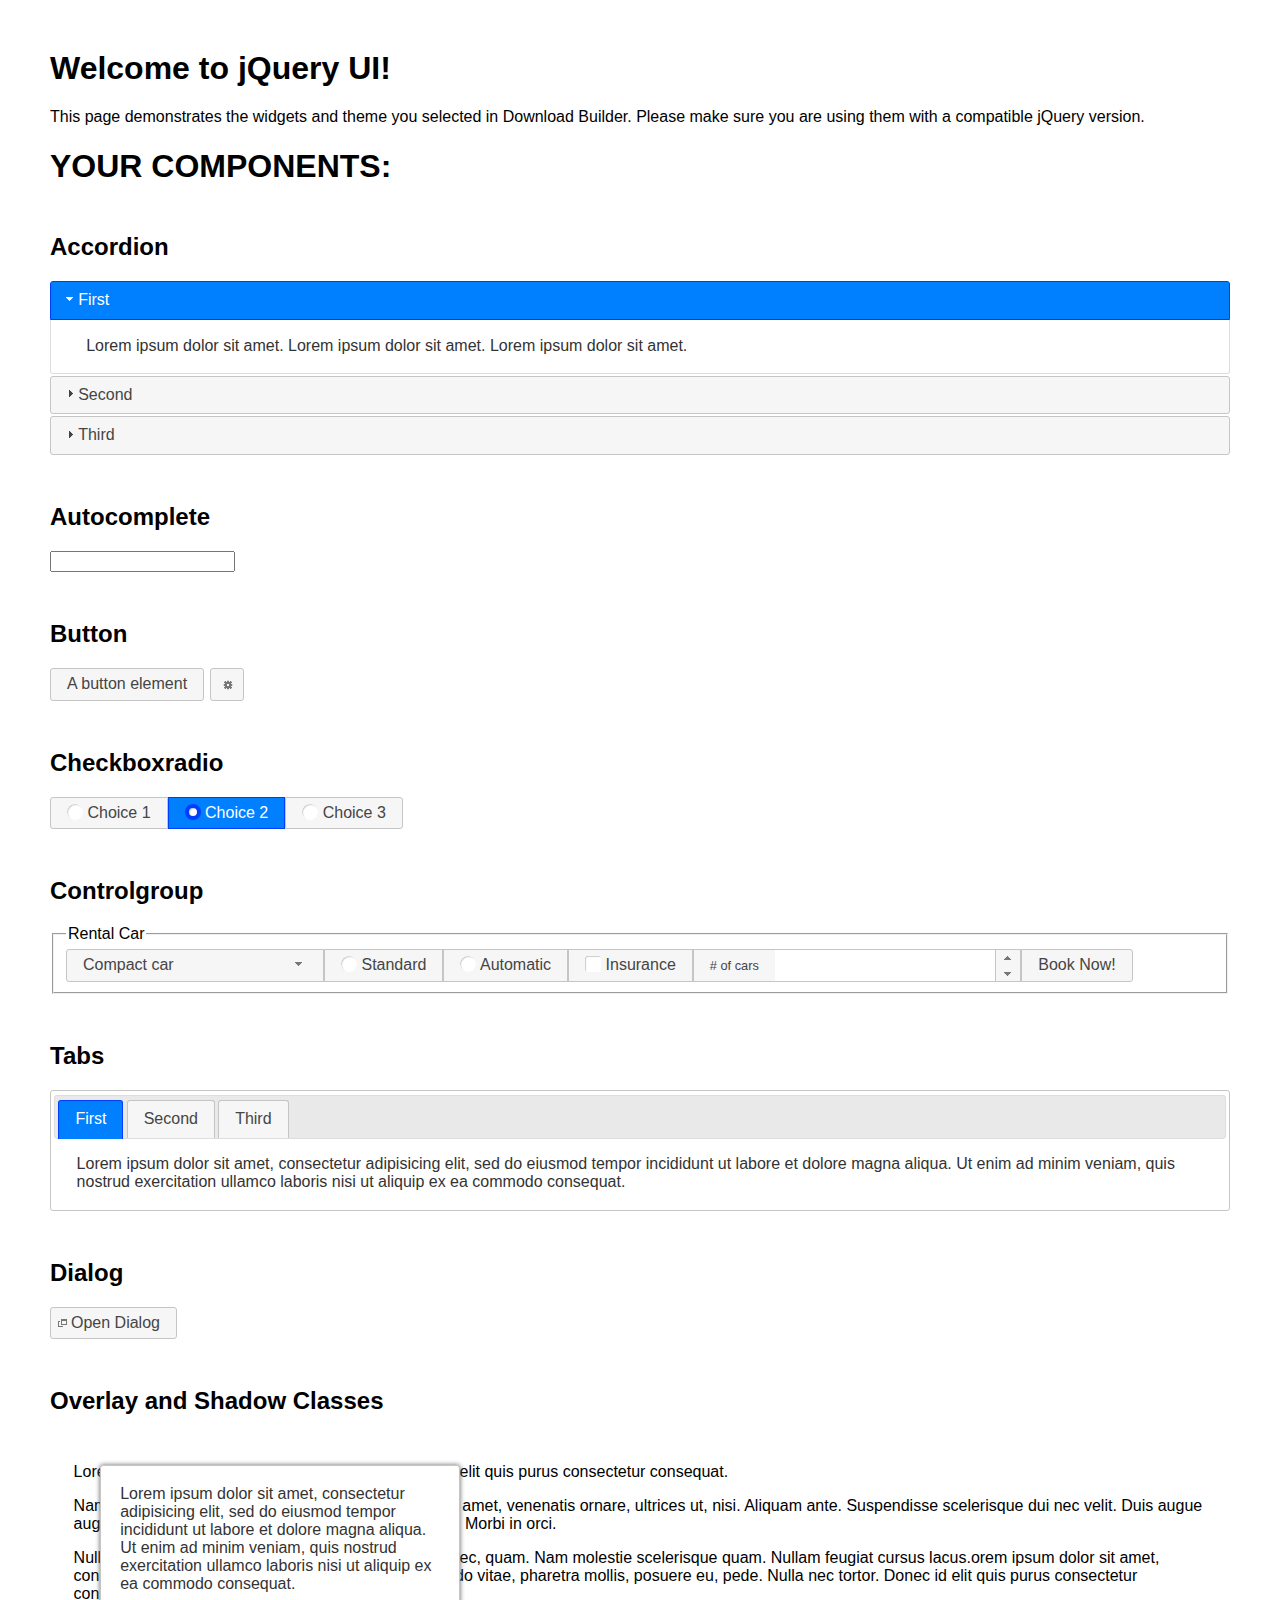
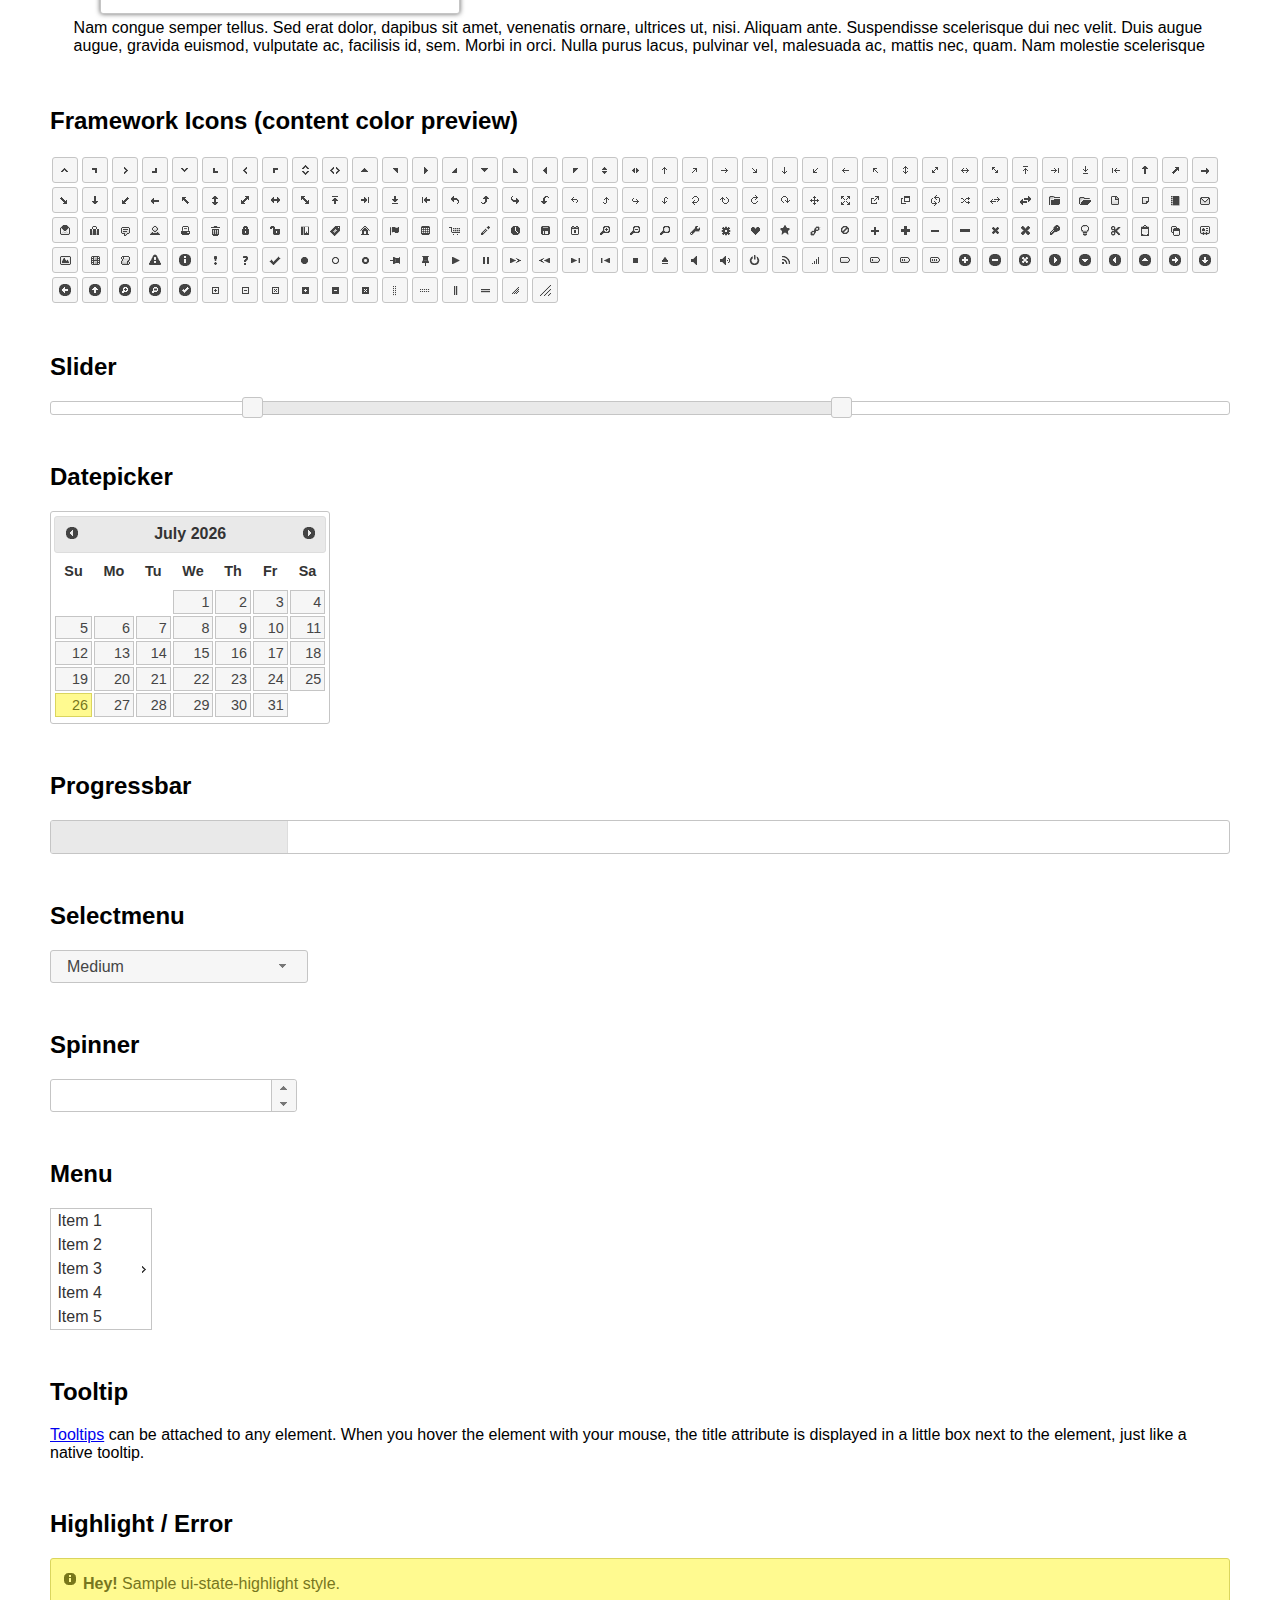
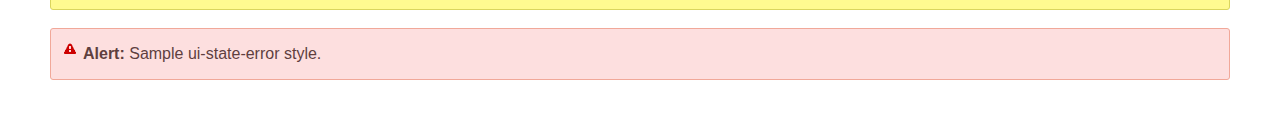
<file: src/lib/jquery-ui-1.12.1/index.html>
<!doctype html>
<html lang="us">
<head>
	<meta charset="utf-8">
	<title>jQuery UI Example Page</title>
	<link href="jquery-ui.css" rel="stylesheet">
	<style>
	body{
		font-family: "Trebuchet MS", sans-serif;
		margin: 50px;
	}
	.demoHeaders {
		margin-top: 2em;
	}
	#dialog-link {
		padding: .4em 1em .4em 20px;
		text-decoration: none;
		position: relative;
	}
	#dialog-link span.ui-icon {
		margin: 0 5px 0 0;
		position: absolute;
		left: .2em;
		top: 50%;
		margin-top: -8px;
	}
	#icons {
		margin: 0;
		padding: 0;
	}
	#icons li {
		margin: 2px;
		position: relative;
		padding: 4px 0;
		cursor: pointer;
		float: left;
		list-style: none;
	}
	#icons span.ui-icon {
		float: left;
		margin: 0 4px;
	}
	.fakewindowcontain .ui-widget-overlay {
		position: absolute;
	}
	select {
		width: 200px;
	}
	</style>
</head>
<body>

<h1>Welcome to jQuery UI!</h1>

<div class="ui-widget">
	<p>This page demonstrates the widgets and theme you selected in Download Builder. Please make sure you are using them with a compatible jQuery version.</p>
</div>

<h1>YOUR COMPONENTS:</h1>


<!-- Accordion -->
<h2 class="demoHeaders">Accordion</h2>
<div id="accordion">
	<h3>First</h3>
	<div>Lorem ipsum dolor sit amet. Lorem ipsum dolor sit amet. Lorem ipsum dolor sit amet.</div>
	<h3>Second</h3>
	<div>Phasellus mattis tincidunt nibh.</div>
	<h3>Third</h3>
	<div>Nam dui erat, auctor a, dignissim quis.</div>
</div>



<!-- Autocomplete -->
<h2 class="demoHeaders">Autocomplete</h2>
<div>
	<input id="autocomplete" title="type &quot;a&quot;">
</div>



<!-- Button -->
<h2 class="demoHeaders">Button</h2>
<button id="button">A button element</button>
<button id="button-icon">An icon-only button</button>



<!-- Checkboxradio -->
<h2 class="demoHeaders">Checkboxradio</h2>
<form style="margin-top: 1em;">
	<div id="radioset">
		<input type="radio" id="radio1" name="radio"><label for="radio1">Choice 1</label>
		<input type="radio" id="radio2" name="radio" checked="checked"><label for="radio2">Choice 2</label>
		<input type="radio" id="radio3" name="radio"><label for="radio3">Choice 3</label>
	</div>
</form>



<!-- Controlgroup -->
<h2 class="demoHeaders">Controlgroup</h2>
<fieldset>
	<legend>Rental Car</legend>
	<div id="controlgroup">
		<select id="car-type">
			<option>Compact car</option>
			<option>Midsize car</option>
			<option>Full size car</option>
			<option>SUV</option>
			<option>Luxury</option>
			<option>Truck</option>
			<option>Van</option>
		</select>
		<label for="transmission-standard">Standard</label>
		<input type="radio" name="transmission" id="transmission-standard">
		<label for="transmission-automatic">Automatic</label>
		<input type="radio" name="transmission" id="transmission-automatic">
		<label for="insurance">Insurance</label>
		<input type="checkbox" name="insurance" id="insurance">
		<label for="horizontal-spinner" class="ui-controlgroup-label"># of cars</label>
		<input id="horizontal-spinner" class="ui-spinner-input">
		<button>Book Now!</button>
	</div>
</fieldset>



<!-- Tabs -->
<h2 class="demoHeaders">Tabs</h2>
<div id="tabs">
	<ul>
		<li><a href="#tabs-1">First</a></li>
		<li><a href="#tabs-2">Second</a></li>
		<li><a href="#tabs-3">Third</a></li>
	</ul>
	<div id="tabs-1">Lorem ipsum dolor sit amet, consectetur adipisicing elit, sed do eiusmod tempor incididunt ut labore et dolore magna aliqua. Ut enim ad minim veniam, quis nostrud exercitation ullamco laboris nisi ut aliquip ex ea commodo consequat.</div>
	<div id="tabs-2">Phasellus mattis tincidunt nibh. Cras orci urna, blandit id, pretium vel, aliquet ornare, felis. Maecenas scelerisque sem non nisl. Fusce sed lorem in enim dictum bibendum.</div>
	<div id="tabs-3">Nam dui erat, auctor a, dignissim quis, sollicitudin eu, felis. Pellentesque nisi urna, interdum eget, sagittis et, consequat vestibulum, lacus. Mauris porttitor ullamcorper augue.</div>
</div>



<h2 class="demoHeaders">Dialog</h2>
<p>
	<button id="dialog-link" class="ui-button ui-corner-all ui-widget">
		<span class="ui-icon ui-icon-newwin"></span>Open Dialog
	</button>
</p>

<h2 class="demoHeaders">Overlay and Shadow Classes</h2>
<div style="position: relative; width: 96%; height: 200px; padding:1% 2%; overflow:hidden;" class="fakewindowcontain">
	<p>Lorem ipsum dolor sit amet,  Nulla nec tortor. Donec id elit quis purus consectetur consequat. </p><p>Nam congue semper tellus. Sed erat dolor, dapibus sit amet, venenatis ornare, ultrices ut, nisi. Aliquam ante. Suspendisse scelerisque dui nec velit. Duis augue augue, gravida euismod, vulputate ac, facilisis id, sem. Morbi in orci. </p><p>Nulla purus lacus, pulvinar vel, malesuada ac, mattis nec, quam. Nam molestie scelerisque quam. Nullam feugiat cursus lacus.orem ipsum dolor sit amet, consectetur adipiscing elit. Donec libero risus, commodo vitae, pharetra mollis, posuere eu, pede. Nulla nec tortor. Donec id elit quis purus consectetur consequat. </p><p>Nam congue semper tellus. Sed erat dolor, dapibus sit amet, venenatis ornare, ultrices ut, nisi. Aliquam ante. Suspendisse scelerisque dui nec velit. Duis augue augue, gravida euismod, vulputate ac, facilisis id, sem. Morbi in orci. Nulla purus lacus, pulvinar vel, malesuada ac, mattis nec, quam. Nam molestie scelerisque quam. </p><p>Nullam feugiat cursus lacus.orem ipsum dolor sit amet, consectetur adipiscing elit. Donec libero risus, commodo vitae, pharetra mollis, posuere eu, pede. Nulla nec tortor. Donec id elit quis purus consectetur consequat. Nam congue semper tellus. Sed erat dolor, dapibus sit amet, venenatis ornare, ultrices ut, nisi. Aliquam ante. </p><p>Suspendisse scelerisque dui nec velit. Duis augue augue, gravida euismod, vulputate ac, facilisis id, sem. Morbi in orci. Nulla purus lacus, pulvinar vel, malesuada ac, mattis nec, quam. Nam molestie scelerisque quam. Nullam feugiat cursus lacus.orem ipsum dolor sit amet, consectetur adipiscing elit. Donec libero risus, commodo vitae, pharetra mollis, posuere eu, pede. Nulla nec tortor. Donec id elit quis purus consectetur consequat. Nam congue semper tellus. Sed erat dolor, dapibus sit amet, venenatis ornare, ultrices ut, nisi. </p>

	<!-- ui-dialog -->
	<div class="ui-widget-overlay ui-front"></div>
	<div style="position: absolute; width: 320px; left: 50px; top: 30px; padding: 1.2em" class="ui-widget ui-front ui-widget-content ui-corner-all ui-widget-shadow">
		Lorem ipsum dolor sit amet, consectetur adipisicing elit, sed do eiusmod tempor incididunt ut labore et dolore magna aliqua. Ut enim ad minim veniam, quis nostrud exercitation ullamco laboris nisi ut aliquip ex ea commodo consequat.
	</div>

</div>

<!-- ui-dialog -->
<div id="dialog" title="Dialog Title">
	<p>Lorem ipsum dolor sit amet, consectetur adipisicing elit, sed do eiusmod tempor incididunt ut labore et dolore magna aliqua. Ut enim ad minim veniam, quis nostrud exercitation ullamco laboris nisi ut aliquip ex ea commodo consequat.</p>
</div>



<h2 class="demoHeaders">Framework Icons (content color preview)</h2>
<ul id="icons" class="ui-widget ui-helper-clearfix">
	<li class="ui-state-default ui-corner-all" title=".ui-icon-caret-1-n"><span class="ui-icon ui-icon-caret-1-n"></span></li>
	<li class="ui-state-default ui-corner-all" title=".ui-icon-caret-1-ne"><span class="ui-icon ui-icon-caret-1-ne"></span></li>
	<li class="ui-state-default ui-corner-all" title=".ui-icon-caret-1-e"><span class="ui-icon ui-icon-caret-1-e"></span></li>
	<li class="ui-state-default ui-corner-all" title=".ui-icon-caret-1-se"><span class="ui-icon ui-icon-caret-1-se"></span></li>
	<li class="ui-state-default ui-corner-all" title=".ui-icon-caret-1-s"><span class="ui-icon ui-icon-caret-1-s"></span></li>
	<li class="ui-state-default ui-corner-all" title=".ui-icon-caret-1-sw"><span class="ui-icon ui-icon-caret-1-sw"></span></li>
	<li class="ui-state-default ui-corner-all" title=".ui-icon-caret-1-w"><span class="ui-icon ui-icon-caret-1-w"></span></li>
	<li class="ui-state-default ui-corner-all" title=".ui-icon-caret-1-nw"><span class="ui-icon ui-icon-caret-1-nw"></span></li>
	<li class="ui-state-default ui-corner-all" title=".ui-icon-caret-2-n-s"><span class="ui-icon ui-icon-caret-2-n-s"></span></li>
	<li class="ui-state-default ui-corner-all" title=".ui-icon-caret-2-e-w"><span class="ui-icon ui-icon-caret-2-e-w"></span></li>
	<li class="ui-state-default ui-corner-all" title=".ui-icon-triangle-1-n"><span class="ui-icon ui-icon-triangle-1-n"></span></li>
	<li class="ui-state-default ui-corner-all" title=".ui-icon-triangle-1-ne"><span class="ui-icon ui-icon-triangle-1-ne"></span></li>
	<li class="ui-state-default ui-corner-all" title=".ui-icon-triangle-1-e"><span class="ui-icon ui-icon-triangle-1-e"></span></li>
	<li class="ui-state-default ui-corner-all" title=".ui-icon-triangle-1-se"><span class="ui-icon ui-icon-triangle-1-se"></span></li>
	<li class="ui-state-default ui-corner-all" title=".ui-icon-triangle-1-s"><span class="ui-icon ui-icon-triangle-1-s"></span></li>
	<li class="ui-state-default ui-corner-all" title=".ui-icon-triangle-1-sw"><span class="ui-icon ui-icon-triangle-1-sw"></span></li>
	<li class="ui-state-default ui-corner-all" title=".ui-icon-triangle-1-w"><span class="ui-icon ui-icon-triangle-1-w"></span></li>
	<li class="ui-state-default ui-corner-all" title=".ui-icon-triangle-1-nw"><span class="ui-icon ui-icon-triangle-1-nw"></span></li>
	<li class="ui-state-default ui-corner-all" title=".ui-icon-triangle-2-n-s"><span class="ui-icon ui-icon-triangle-2-n-s"></span></li>
	<li class="ui-state-default ui-corner-all" title=".ui-icon-triangle-2-e-w"><span class="ui-icon ui-icon-triangle-2-e-w"></span></li>
	<li class="ui-state-default ui-corner-all" title=".ui-icon-arrow-1-n"><span class="ui-icon ui-icon-arrow-1-n"></span></li>
	<li class="ui-state-default ui-corner-all" title=".ui-icon-arrow-1-ne"><span class="ui-icon ui-icon-arrow-1-ne"></span></li>
	<li class="ui-state-default ui-corner-all" title=".ui-icon-arrow-1-e"><span class="ui-icon ui-icon-arrow-1-e"></span></li>
	<li class="ui-state-default ui-corner-all" title=".ui-icon-arrow-1-se"><span class="ui-icon ui-icon-arrow-1-se"></span></li>
	<li class="ui-state-default ui-corner-all" title=".ui-icon-arrow-1-s"><span class="ui-icon ui-icon-arrow-1-s"></span></li>
	<li class="ui-state-default ui-corner-all" title=".ui-icon-arrow-1-sw"><span class="ui-icon ui-icon-arrow-1-sw"></span></li>
	<li class="ui-state-default ui-corner-all" title=".ui-icon-arrow-1-w"><span class="ui-icon ui-icon-arrow-1-w"></span></li>
	<li class="ui-state-default ui-corner-all" title=".ui-icon-arrow-1-nw"><span class="ui-icon ui-icon-arrow-1-nw"></span></li>
	<li class="ui-state-default ui-corner-all" title=".ui-icon-arrow-2-n-s"><span class="ui-icon ui-icon-arrow-2-n-s"></span></li>
	<li class="ui-state-default ui-corner-all" title=".ui-icon-arrow-2-ne-sw"><span class="ui-icon ui-icon-arrow-2-ne-sw"></span></li>
	<li class="ui-state-default ui-corner-all" title=".ui-icon-arrow-2-e-w"><span class="ui-icon ui-icon-arrow-2-e-w"></span></li>
	<li class="ui-state-default ui-corner-all" title=".ui-icon-arrow-2-se-nw"><span class="ui-icon ui-icon-arrow-2-se-nw"></span></li>
	<li class="ui-state-default ui-corner-all" title=".ui-icon-arrowstop-1-n"><span class="ui-icon ui-icon-arrowstop-1-n"></span></li>
	<li class="ui-state-default ui-corner-all" title=".ui-icon-arrowstop-1-e"><span class="ui-icon ui-icon-arrowstop-1-e"></span></li>
	<li class="ui-state-default ui-corner-all" title=".ui-icon-arrowstop-1-s"><span class="ui-icon ui-icon-arrowstop-1-s"></span></li>
	<li class="ui-state-default ui-corner-all" title=".ui-icon-arrowstop-1-w"><span class="ui-icon ui-icon-arrowstop-1-w"></span></li>
	<li class="ui-state-default ui-corner-all" title=".ui-icon-arrowthick-1-n"><span class="ui-icon ui-icon-arrowthick-1-n"></span></li>
	<li class="ui-state-default ui-corner-all" title=".ui-icon-arrowthick-1-ne"><span class="ui-icon ui-icon-arrowthick-1-ne"></span></li>
	<li class="ui-state-default ui-corner-all" title=".ui-icon-arrowthick-1-e"><span class="ui-icon ui-icon-arrowthick-1-e"></span></li>
	<li class="ui-state-default ui-corner-all" title=".ui-icon-arrowthick-1-se"><span class="ui-icon ui-icon-arrowthick-1-se"></span></li>
	<li class="ui-state-default ui-corner-all" title=".ui-icon-arrowthick-1-s"><span class="ui-icon ui-icon-arrowthick-1-s"></span></li>
	<li class="ui-state-default ui-corner-all" title=".ui-icon-arrowthick-1-sw"><span class="ui-icon ui-icon-arrowthick-1-sw"></span></li>
	<li class="ui-state-default ui-corner-all" title=".ui-icon-arrowthick-1-w"><span class="ui-icon ui-icon-arrowthick-1-w"></span></li>
	<li class="ui-state-default ui-corner-all" title=".ui-icon-arrowthick-1-nw"><span class="ui-icon ui-icon-arrowthick-1-nw"></span></li>
	<li class="ui-state-default ui-corner-all" title=".ui-icon-arrowthick-2-n-s"><span class="ui-icon ui-icon-arrowthick-2-n-s"></span></li>
	<li class="ui-state-default ui-corner-all" title=".ui-icon-arrowthick-2-ne-sw"><span class="ui-icon ui-icon-arrowthick-2-ne-sw"></span></li>
	<li class="ui-state-default ui-corner-all" title=".ui-icon-arrowthick-2-e-w"><span class="ui-icon ui-icon-arrowthick-2-e-w"></span></li>
	<li class="ui-state-default ui-corner-all" title=".ui-icon-arrowthick-2-se-nw"><span class="ui-icon ui-icon-arrowthick-2-se-nw"></span></li>
	<li class="ui-state-default ui-corner-all" title=".ui-icon-arrowthickstop-1-n"><span class="ui-icon ui-icon-arrowthickstop-1-n"></span></li>
	<li class="ui-state-default ui-corner-all" title=".ui-icon-arrowthickstop-1-e"><span class="ui-icon ui-icon-arrowthickstop-1-e"></span></li>
	<li class="ui-state-default ui-corner-all" title=".ui-icon-arrowthickstop-1-s"><span class="ui-icon ui-icon-arrowthickstop-1-s"></span></li>
	<li class="ui-state-default ui-corner-all" title=".ui-icon-arrowthickstop-1-w"><span class="ui-icon ui-icon-arrowthickstop-1-w"></span></li>
	<li class="ui-state-default ui-corner-all" title=".ui-icon-arrowreturnthick-1-w"><span class="ui-icon ui-icon-arrowreturnthick-1-w"></span></li>
	<li class="ui-state-default ui-corner-all" title=".ui-icon-arrowreturnthick-1-n"><span class="ui-icon ui-icon-arrowreturnthick-1-n"></span></li>
	<li class="ui-state-default ui-corner-all" title=".ui-icon-arrowreturnthick-1-e"><span class="ui-icon ui-icon-arrowreturnthick-1-e"></span></li>
	<li class="ui-state-default ui-corner-all" title=".ui-icon-arrowreturnthick-1-s"><span class="ui-icon ui-icon-arrowreturnthick-1-s"></span></li>
	<li class="ui-state-default ui-corner-all" title=".ui-icon-arrowreturn-1-w"><span class="ui-icon ui-icon-arrowreturn-1-w"></span></li>
	<li class="ui-state-default ui-corner-all" title=".ui-icon-arrowreturn-1-n"><span class="ui-icon ui-icon-arrowreturn-1-n"></span></li>
	<li class="ui-state-default ui-corner-all" title=".ui-icon-arrowreturn-1-e"><span class="ui-icon ui-icon-arrowreturn-1-e"></span></li>
	<li class="ui-state-default ui-corner-all" title=".ui-icon-arrowreturn-1-s"><span class="ui-icon ui-icon-arrowreturn-1-s"></span></li>
	<li class="ui-state-default ui-corner-all" title=".ui-icon-arrowrefresh-1-w"><span class="ui-icon ui-icon-arrowrefresh-1-w"></span></li>
	<li class="ui-state-default ui-corner-all" title=".ui-icon-arrowrefresh-1-n"><span class="ui-icon ui-icon-arrowrefresh-1-n"></span></li>
	<li class="ui-state-default ui-corner-all" title=".ui-icon-arrowrefresh-1-e"><span class="ui-icon ui-icon-arrowrefresh-1-e"></span></li>
	<li class="ui-state-default ui-corner-all" title=".ui-icon-arrowrefresh-1-s"><span class="ui-icon ui-icon-arrowrefresh-1-s"></span></li>
	<li class="ui-state-default ui-corner-all" title=".ui-icon-arrow-4"><span class="ui-icon ui-icon-arrow-4"></span></li>
	<li class="ui-state-default ui-corner-all" title=".ui-icon-arrow-4-diag"><span class="ui-icon ui-icon-arrow-4-diag"></span></li>
	<li class="ui-state-default ui-corner-all" title=".ui-icon-extlink"><span class="ui-icon ui-icon-extlink"></span></li>
	<li class="ui-state-default ui-corner-all" title=".ui-icon-newwin"><span class="ui-icon ui-icon-newwin"></span></li>
	<li class="ui-state-default ui-corner-all" title=".ui-icon-refresh"><span class="ui-icon ui-icon-refresh"></span></li>
	<li class="ui-state-default ui-corner-all" title=".ui-icon-shuffle"><span class="ui-icon ui-icon-shuffle"></span></li>
	<li class="ui-state-default ui-corner-all" title=".ui-icon-transfer-e-w"><span class="ui-icon ui-icon-transfer-e-w"></span></li>
	<li class="ui-state-default ui-corner-all" title=".ui-icon-transferthick-e-w"><span class="ui-icon ui-icon-transferthick-e-w"></span></li>
	<li class="ui-state-default ui-corner-all" title=".ui-icon-folder-collapsed"><span class="ui-icon ui-icon-folder-collapsed"></span></li>
	<li class="ui-state-default ui-corner-all" title=".ui-icon-folder-open"><span class="ui-icon ui-icon-folder-open"></span></li>
	<li class="ui-state-default ui-corner-all" title=".ui-icon-document"><span class="ui-icon ui-icon-document"></span></li>
	<li class="ui-state-default ui-corner-all" title=".ui-icon-document-b"><span class="ui-icon ui-icon-document-b"></span></li>
	<li class="ui-state-default ui-corner-all" title=".ui-icon-note"><span class="ui-icon ui-icon-note"></span></li>
	<li class="ui-state-default ui-corner-all" title=".ui-icon-mail-closed"><span class="ui-icon ui-icon-mail-closed"></span></li>
	<li class="ui-state-default ui-corner-all" title=".ui-icon-mail-open"><span class="ui-icon ui-icon-mail-open"></span></li>
	<li class="ui-state-default ui-corner-all" title=".ui-icon-suitcase"><span class="ui-icon ui-icon-suitcase"></span></li>
	<li class="ui-state-default ui-corner-all" title=".ui-icon-comment"><span class="ui-icon ui-icon-comment"></span></li>
	<li class="ui-state-default ui-corner-all" title=".ui-icon-person"><span class="ui-icon ui-icon-person"></span></li>
	<li class="ui-state-default ui-corner-all" title=".ui-icon-print"><span class="ui-icon ui-icon-print"></span></li>
	<li class="ui-state-default ui-corner-all" title=".ui-icon-trash"><span class="ui-icon ui-icon-trash"></span></li>
	<li class="ui-state-default ui-corner-all" title=".ui-icon-locked"><span class="ui-icon ui-icon-locked"></span></li>
	<li class="ui-state-default ui-corner-all" title=".ui-icon-unlocked"><span class="ui-icon ui-icon-unlocked"></span></li>
	<li class="ui-state-default ui-corner-all" title=".ui-icon-bookmark"><span class="ui-icon ui-icon-bookmark"></span></li>
	<li class="ui-state-default ui-corner-all" title=".ui-icon-tag"><span class="ui-icon ui-icon-tag"></span></li>
	<li class="ui-state-default ui-corner-all" title=".ui-icon-home"><span class="ui-icon ui-icon-home"></span></li>
	<li class="ui-state-default ui-corner-all" title=".ui-icon-flag"><span class="ui-icon ui-icon-flag"></span></li>
	<li class="ui-state-default ui-corner-all" title=".ui-icon-calculator"><span class="ui-icon ui-icon-calculator"></span></li>
	<li class="ui-state-default ui-corner-all" title=".ui-icon-cart"><span class="ui-icon ui-icon-cart"></span></li>
	<li class="ui-state-default ui-corner-all" title=".ui-icon-pencil"><span class="ui-icon ui-icon-pencil"></span></li>
	<li class="ui-state-default ui-corner-all" title=".ui-icon-clock"><span class="ui-icon ui-icon-clock"></span></li>
	<li class="ui-state-default ui-corner-all" title=".ui-icon-disk"><span class="ui-icon ui-icon-disk"></span></li>
	<li class="ui-state-default ui-corner-all" title=".ui-icon-calendar"><span class="ui-icon ui-icon-calendar"></span></li>
	<li class="ui-state-default ui-corner-all" title=".ui-icon-zoomin"><span class="ui-icon ui-icon-zoomin"></span></li>
	<li class="ui-state-default ui-corner-all" title=".ui-icon-zoomout"><span class="ui-icon ui-icon-zoomout"></span></li>
	<li class="ui-state-default ui-corner-all" title=".ui-icon-search"><span class="ui-icon ui-icon-search"></span></li>
	<li class="ui-state-default ui-corner-all" title=".ui-icon-wrench"><span class="ui-icon ui-icon-wrench"></span></li>
	<li class="ui-state-default ui-corner-all" title=".ui-icon-gear"><span class="ui-icon ui-icon-gear"></span></li>
	<li class="ui-state-default ui-corner-all" title=".ui-icon-heart"><span class="ui-icon ui-icon-heart"></span></li>
	<li class="ui-state-default ui-corner-all" title=".ui-icon-star"><span class="ui-icon ui-icon-star"></span></li>
	<li class="ui-state-default ui-corner-all" title=".ui-icon-link"><span class="ui-icon ui-icon-link"></span></li>
	<li class="ui-state-default ui-corner-all" title=".ui-icon-cancel"><span class="ui-icon ui-icon-cancel"></span></li>
	<li class="ui-state-default ui-corner-all" title=".ui-icon-plus"><span class="ui-icon ui-icon-plus"></span></li>
	<li class="ui-state-default ui-corner-all" title=".ui-icon-plusthick"><span class="ui-icon ui-icon-plusthick"></span></li>
	<li class="ui-state-default ui-corner-all" title=".ui-icon-minus"><span class="ui-icon ui-icon-minus"></span></li>
	<li class="ui-state-default ui-corner-all" title=".ui-icon-minusthick"><span class="ui-icon ui-icon-minusthick"></span></li>
	<li class="ui-state-default ui-corner-all" title=".ui-icon-close"><span class="ui-icon ui-icon-close"></span></li>
	<li class="ui-state-default ui-corner-all" title=".ui-icon-closethick"><span class="ui-icon ui-icon-closethick"></span></li>
	<li class="ui-state-default ui-corner-all" title=".ui-icon-key"><span class="ui-icon ui-icon-key"></span></li>
	<li class="ui-state-default ui-corner-all" title=".ui-icon-lightbulb"><span class="ui-icon ui-icon-lightbulb"></span></li>
	<li class="ui-state-default ui-corner-all" title=".ui-icon-scissors"><span class="ui-icon ui-icon-scissors"></span></li>
	<li class="ui-state-default ui-corner-all" title=".ui-icon-clipboard"><span class="ui-icon ui-icon-clipboard"></span></li>
	<li class="ui-state-default ui-corner-all" title=".ui-icon-copy"><span class="ui-icon ui-icon-copy"></span></li>
	<li class="ui-state-default ui-corner-all" title=".ui-icon-contact"><span class="ui-icon ui-icon-contact"></span></li>
	<li class="ui-state-default ui-corner-all" title=".ui-icon-image"><span class="ui-icon ui-icon-image"></span></li>
	<li class="ui-state-default ui-corner-all" title=".ui-icon-video"><span class="ui-icon ui-icon-video"></span></li>
	<li class="ui-state-default ui-corner-all" title=".ui-icon-script"><span class="ui-icon ui-icon-script"></span></li>
	<li class="ui-state-default ui-corner-all" title=".ui-icon-alert"><span class="ui-icon ui-icon-alert"></span></li>
	<li class="ui-state-default ui-corner-all" title=".ui-icon-info"><span class="ui-icon ui-icon-info"></span></li>
	<li class="ui-state-default ui-corner-all" title=".ui-icon-notice"><span class="ui-icon ui-icon-notice"></span></li>
	<li class="ui-state-default ui-corner-all" title=".ui-icon-help"><span class="ui-icon ui-icon-help"></span></li>
	<li class="ui-state-default ui-corner-all" title=".ui-icon-check"><span class="ui-icon ui-icon-check"></span></li>
	<li class="ui-state-default ui-corner-all" title=".ui-icon-bullet"><span class="ui-icon ui-icon-bullet"></span></li>
	<li class="ui-state-default ui-corner-all" title=".ui-icon-radio-off"><span class="ui-icon ui-icon-radio-off"></span></li>
	<li class="ui-state-default ui-corner-all" title=".ui-icon-radio-on"><span class="ui-icon ui-icon-radio-on"></span></li>
	<li class="ui-state-default ui-corner-all" title=".ui-icon-pin-w"><span class="ui-icon ui-icon-pin-w"></span></li>
	<li class="ui-state-default ui-corner-all" title=".ui-icon-pin-s"><span class="ui-icon ui-icon-pin-s"></span></li>
	<li class="ui-state-default ui-corner-all" title=".ui-icon-play"><span class="ui-icon ui-icon-play"></span></li>
	<li class="ui-state-default ui-corner-all" title=".ui-icon-pause"><span class="ui-icon ui-icon-pause"></span></li>
	<li class="ui-state-default ui-corner-all" title=".ui-icon-seek-next"><span class="ui-icon ui-icon-seek-next"></span></li>
	<li class="ui-state-default ui-corner-all" title=".ui-icon-seek-prev"><span class="ui-icon ui-icon-seek-prev"></span></li>
	<li class="ui-state-default ui-corner-all" title=".ui-icon-seek-end"><span class="ui-icon ui-icon-seek-end"></span></li>
	<li class="ui-state-default ui-corner-all" title=".ui-icon-seek-first"><span class="ui-icon ui-icon-seek-first"></span></li>
	<li class="ui-state-default ui-corner-all" title=".ui-icon-stop"><span class="ui-icon ui-icon-stop"></span></li>
	<li class="ui-state-default ui-corner-all" title=".ui-icon-eject"><span class="ui-icon ui-icon-eject"></span></li>
	<li class="ui-state-default ui-corner-all" title=".ui-icon-volume-off"><span class="ui-icon ui-icon-volume-off"></span></li>
	<li class="ui-state-default ui-corner-all" title=".ui-icon-volume-on"><span class="ui-icon ui-icon-volume-on"></span></li>
	<li class="ui-state-default ui-corner-all" title=".ui-icon-power"><span class="ui-icon ui-icon-power"></span></li>
	<li class="ui-state-default ui-corner-all" title=".ui-icon-signal-diag"><span class="ui-icon ui-icon-signal-diag"></span></li>
	<li class="ui-state-default ui-corner-all" title=".ui-icon-signal"><span class="ui-icon ui-icon-signal"></span></li>
	<li class="ui-state-default ui-corner-all" title=".ui-icon-battery-0"><span class="ui-icon ui-icon-battery-0"></span></li>
	<li class="ui-state-default ui-corner-all" title=".ui-icon-battery-1"><span class="ui-icon ui-icon-battery-1"></span></li>
	<li class="ui-state-default ui-corner-all" title=".ui-icon-battery-2"><span class="ui-icon ui-icon-battery-2"></span></li>
	<li class="ui-state-default ui-corner-all" title=".ui-icon-battery-3"><span class="ui-icon ui-icon-battery-3"></span></li>
	<li class="ui-state-default ui-corner-all" title=".ui-icon-circle-plus"><span class="ui-icon ui-icon-circle-plus"></span></li>
	<li class="ui-state-default ui-corner-all" title=".ui-icon-circle-minus"><span class="ui-icon ui-icon-circle-minus"></span></li>
	<li class="ui-state-default ui-corner-all" title=".ui-icon-circle-close"><span class="ui-icon ui-icon-circle-close"></span></li>
	<li class="ui-state-default ui-corner-all" title=".ui-icon-circle-triangle-e"><span class="ui-icon ui-icon-circle-triangle-e"></span></li>
	<li class="ui-state-default ui-corner-all" title=".ui-icon-circle-triangle-s"><span class="ui-icon ui-icon-circle-triangle-s"></span></li>
	<li class="ui-state-default ui-corner-all" title=".ui-icon-circle-triangle-w"><span class="ui-icon ui-icon-circle-triangle-w"></span></li>
	<li class="ui-state-default ui-corner-all" title=".ui-icon-circle-triangle-n"><span class="ui-icon ui-icon-circle-triangle-n"></span></li>
	<li class="ui-state-default ui-corner-all" title=".ui-icon-circle-arrow-e"><span class="ui-icon ui-icon-circle-arrow-e"></span></li>
	<li class="ui-state-default ui-corner-all" title=".ui-icon-circle-arrow-s"><span class="ui-icon ui-icon-circle-arrow-s"></span></li>
	<li class="ui-state-default ui-corner-all" title=".ui-icon-circle-arrow-w"><span class="ui-icon ui-icon-circle-arrow-w"></span></li>
	<li class="ui-state-default ui-corner-all" title=".ui-icon-circle-arrow-n"><span class="ui-icon ui-icon-circle-arrow-n"></span></li>
	<li class="ui-state-default ui-corner-all" title=".ui-icon-circle-zoomin"><span class="ui-icon ui-icon-circle-zoomin"></span></li>
	<li class="ui-state-default ui-corner-all" title=".ui-icon-circle-zoomout"><span class="ui-icon ui-icon-circle-zoomout"></span></li>
	<li class="ui-state-default ui-corner-all" title=".ui-icon-circle-check"><span class="ui-icon ui-icon-circle-check"></span></li>
	<li class="ui-state-default ui-corner-all" title=".ui-icon-circlesmall-plus"><span class="ui-icon ui-icon-circlesmall-plus"></span></li>
	<li class="ui-state-default ui-corner-all" title=".ui-icon-circlesmall-minus"><span class="ui-icon ui-icon-circlesmall-minus"></span></li>
	<li class="ui-state-default ui-corner-all" title=".ui-icon-circlesmall-close"><span class="ui-icon ui-icon-circlesmall-close"></span></li>
	<li class="ui-state-default ui-corner-all" title=".ui-icon-squaresmall-plus"><span class="ui-icon ui-icon-squaresmall-plus"></span></li>
	<li class="ui-state-default ui-corner-all" title=".ui-icon-squaresmall-minus"><span class="ui-icon ui-icon-squaresmall-minus"></span></li>
	<li class="ui-state-default ui-corner-all" title=".ui-icon-squaresmall-close"><span class="ui-icon ui-icon-squaresmall-close"></span></li>
	<li class="ui-state-default ui-corner-all" title=".ui-icon-grip-dotted-vertical"><span class="ui-icon ui-icon-grip-dotted-vertical"></span></li>
	<li class="ui-state-default ui-corner-all" title=".ui-icon-grip-dotted-horizontal"><span class="ui-icon ui-icon-grip-dotted-horizontal"></span></li>
	<li class="ui-state-default ui-corner-all" title=".ui-icon-grip-solid-vertical"><span class="ui-icon ui-icon-grip-solid-vertical"></span></li>
	<li class="ui-state-default ui-corner-all" title=".ui-icon-grip-solid-horizontal"><span class="ui-icon ui-icon-grip-solid-horizontal"></span></li>
	<li class="ui-state-default ui-corner-all" title=".ui-icon-gripsmall-diagonal-se"><span class="ui-icon ui-icon-gripsmall-diagonal-se"></span></li>
	<li class="ui-state-default ui-corner-all" title=".ui-icon-grip-diagonal-se"><span class="ui-icon ui-icon-grip-diagonal-se"></span></li>
</ul>


<!-- Slider -->
<h2 class="demoHeaders">Slider</h2>
<div id="slider"></div>



<!-- Datepicker -->
<h2 class="demoHeaders">Datepicker</h2>
<div id="datepicker"></div>



<!-- Progressbar -->
<h2 class="demoHeaders">Progressbar</h2>
<div id="progressbar"></div>



<!-- Progressbar -->
<h2 class="demoHeaders">Selectmenu</h2>
<select id="selectmenu">
	<option>Slower</option>
	<option>Slow</option>
	<option selected="selected">Medium</option>
	<option>Fast</option>
	<option>Faster</option>
</select>



<!-- Spinner -->
<h2 class="demoHeaders">Spinner</h2>
<input id="spinner">



<!-- Menu -->
<h2 class="demoHeaders">Menu</h2>
<ul style="width:100px;" id="menu">
	<li><div>Item 1</div></li>
	<li><div>Item 2</div></li>
	<li><div>Item 3</div>
		<ul>
			<li><div>Item 3-1</div></li>
			<li><div>Item 3-2</div></li>
			<li><div>Item 3-3</div></li>
			<li><div>Item 3-4</div></li>
			<li><div>Item 3-5</div></li>
		</ul>
	</li>
	<li><div>Item 4</div></li>
	<li><div>Item 5</div></li>
</ul>



<!-- Tooltip -->
<h2 class="demoHeaders">Tooltip</h2>
<p id="tooltip">
	<a href="#" title="That&apos;s what this widget is">Tooltips</a> can be attached to any element. When you hover
the element with your mouse, the title attribute is displayed in a little box next to the element, just like a native tooltip.
</p>


<!-- Highlight / Error -->
<h2 class="demoHeaders">Highlight / Error</h2>
<div class="ui-widget">
	<div class="ui-state-highlight ui-corner-all" style="margin-top: 20px; padding: 0 .7em;">
		<p><span class="ui-icon ui-icon-info" style="float: left; margin-right: .3em;"></span>
		<strong>Hey!</strong> Sample ui-state-highlight style.</p>
	</div>
</div>
<br>
<div class="ui-widget">
	<div class="ui-state-error ui-corner-all" style="padding: 0 .7em;">
		<p><span class="ui-icon ui-icon-alert" style="float: left; margin-right: .3em;"></span>
		<strong>Alert:</strong> Sample ui-state-error style.</p>
	</div>
</div>

<script src="external/jquery/jquery.js"></script>
<script src="jquery-ui.js"></script>
<script>

$( "#accordion" ).accordion();



var availableTags = [
	"ActionScript",
	"AppleScript",
	"Asp",
	"BASIC",
	"C",
	"C++",
	"Clojure",
	"COBOL",
	"ColdFusion",
	"Erlang",
	"Fortran",
	"Groovy",
	"Haskell",
	"Java",
	"JavaScript",
	"Lisp",
	"Perl",
	"PHP",
	"Python",
	"Ruby",
	"Scala",
	"Scheme"
];
$( "#autocomplete" ).autocomplete({
	source: availableTags
});



$( "#button" ).button();
$( "#button-icon" ).button({
	icon: "ui-icon-gear",
	showLabel: false
});



$( "#radioset" ).buttonset();



$( "#controlgroup" ).controlgroup();



$( "#tabs" ).tabs();



$( "#dialog" ).dialog({
	autoOpen: false,
	width: 400,
	buttons: [
		{
			text: "Ok",
			click: function() {
				$( this ).dialog( "close" );
			}
		},
		{
			text: "Cancel",
			click: function() {
				$( this ).dialog( "close" );
			}
		}
	]
});

// Link to open the dialog
$( "#dialog-link" ).click(function( event ) {
	$( "#dialog" ).dialog( "open" );
	event.preventDefault();
});



$( "#datepicker" ).datepicker({
	inline: true
});



$( "#slider" ).slider({
	range: true,
	values: [ 17, 67 ]
});



$( "#progressbar" ).progressbar({
	value: 20
});



$( "#spinner" ).spinner();



$( "#menu" ).menu();



$( "#tooltip" ).tooltip();



$( "#selectmenu" ).selectmenu();


// Hover states on the static widgets
$( "#dialog-link, #icons li" ).hover(
	function() {
		$( this ).addClass( "ui-state-hover" );
	},
	function() {
		$( this ).removeClass( "ui-state-hover" );
	}
);
</script>
</body>
</html>
</file>
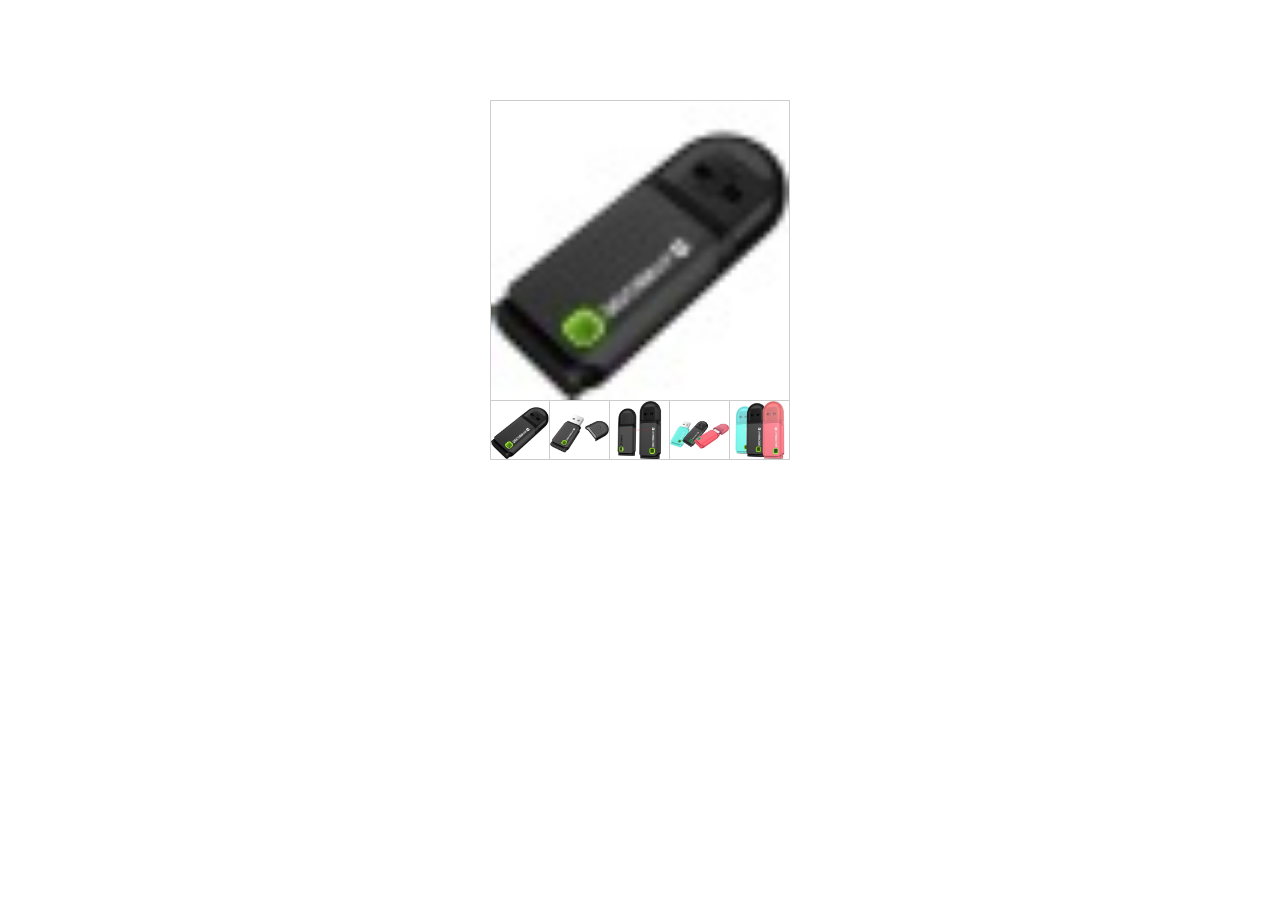
<file: src/lib/jqzoomCase-master/index.html>
<!DOCTYPE html>
<head>
    <meta http-equiv="Content-Type" content="text/html; charset=utf-8" />
    <title>jqzoom实现商品详情页产品图片放大镜效果 - 示例</title>
    <script src="js/jquery-1.7.min.js" type="text/javascript"></script>
    <script src="js/jquery.jqzoom-2.2.js" type="text/javascript"></script>
    <link href="css/base.css" rel="stylesheet" type="text/css" />
    <script type="text/javascript">
        /*使用jqzoom*/
        $(function() {
            //放大镜实现js
            $(".jqzoom").jqueryzoom({
                xzoom: 400, //放大图的宽度(默认是 200)
                yzoom: 400, //放大图的高度(默认是 200)
                offset: 10, //离原图的距离(默认是 10)
                position: "right", //放大图的定位(默认是 "right")
                preload: 1
            });



            //底部图片hover切换实现js
            $('.b_container img').hover(function(){
              $('.jqzoom img').attr('src',$(this).attr('src'));
              $('.jqzoom img').attr('jqimg',$(this).attr('src'));
            },function(){
              $.noop();
            });
        });
    </script>
</head>
<body>
  <div class="container">
    <div class="t_container">
      <div class="jqzoom">
        <img src="image/small1.jpg" jqimg="image/big1.jpg"/>
      </div>
    </div>
    <div class="b_container">
      <img src="image/big1.jpg" />
      <img src="image/big2.jpg" />
      <img src="image/big3.jpg" />
      <img src="image/big4.jpg" />
      <img src="image/big5.jpg" />
    </div>    
  </div>
</body>
</html>
</file>
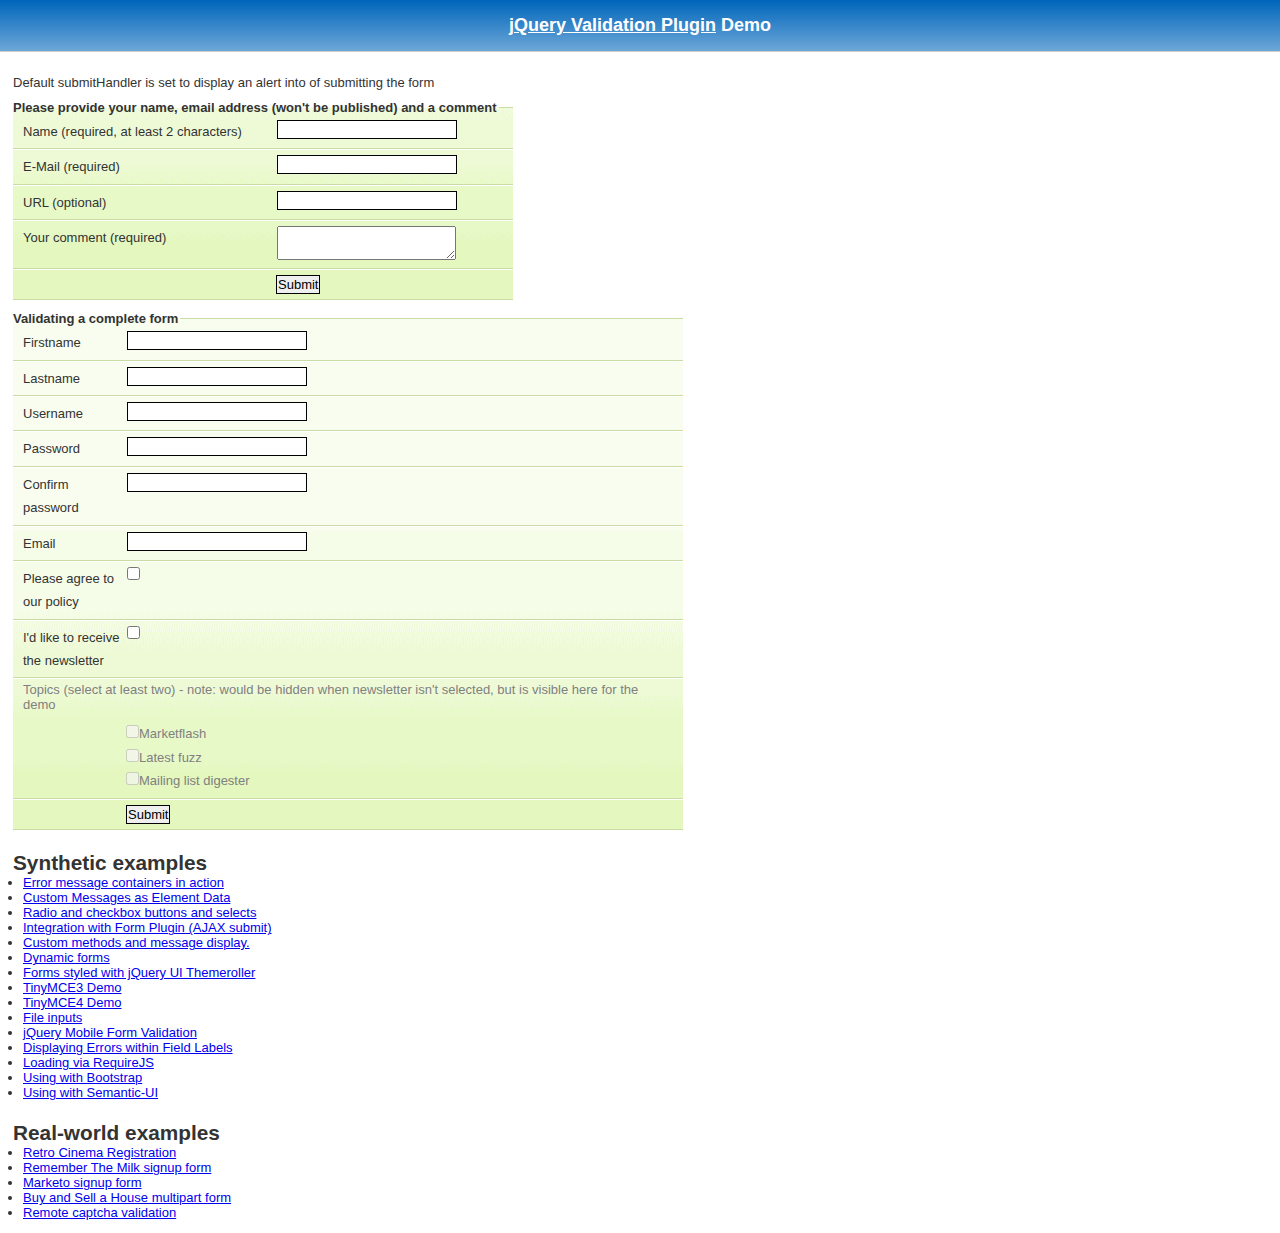
<file: src/lib/jquery-validate/demo/index.html>
<!DOCTYPE html>
<html lang="en">
<head>
	<meta charset="utf-8">
	<title>jQuery validation plug-in - main demo</title>
	<link rel="stylesheet" href="css/screen.css">
	<script src="../lib/jquery.js"></script>
	<script src="../dist/jquery.validate.js"></script>
	<script>
	$.validator.setDefaults({
		submitHandler: function() {
			alert("submitted!");
		}
	});

	$().ready(function() {
		// validate the comment form when it is submitted
		$("#commentForm").validate();

		// validate signup form on keyup and submit
		$("#signupForm").validate({
			rules: {
				firstname: "required",
				lastname: "required",
				username: {
					required: true,
					minlength: 2
				},
				password: {
					required: true,
					minlength: 5
				},
				confirm_password: {
					required: true,
					minlength: 5,
					equalTo: "#password"
				},
				email: {
					required: true,
					email: true
				},
				topic: {
					required: "#newsletter:checked",
					minlength: 2
				},
				agree: "required"
			},
			messages: {
				firstname: "Please enter your firstname",
				lastname: "Please enter your lastname",
				username: {
					required: "Please enter a username",
					minlength: "Your username must consist of at least 2 characters"
				},
				password: {
					required: "Please provide a password",
					minlength: "Your password must be at least 5 characters long"
				},
				confirm_password: {
					required: "Please provide a password",
					minlength: "Your password must be at least 5 characters long",
					equalTo: "Please enter the same password as above"
				},
				email: "Please enter a valid email address",
				agree: "Please accept our policy",
				topic: "Please select at least 2 topics"
			}
		});

		// propose username by combining first- and lastname
		$("#username").focus(function() {
			var firstname = $("#firstname").val();
			var lastname = $("#lastname").val();
			if (firstname && lastname && !this.value) {
				this.value = firstname + "." + lastname;
			}
		});

		//code to hide topic selection, disable for demo
		var newsletter = $("#newsletter");
		// newsletter topics are optional, hide at first
		var inital = newsletter.is(":checked");
		var topics = $("#newsletter_topics")[inital ? "removeClass" : "addClass"]("gray");
		var topicInputs = topics.find("input").attr("disabled", !inital);
		// show when newsletter is checked
		newsletter.click(function() {
			topics[this.checked ? "removeClass" : "addClass"]("gray");
			topicInputs.attr("disabled", !this.checked);
		});
	});
	</script>
	<style>
	#commentForm {
		width: 500px;
	}
	#commentForm label {
		width: 250px;
	}
	#commentForm label.error, #commentForm input.submit {
		margin-left: 253px;
	}
	#signupForm {
		width: 670px;
	}
	#signupForm label.error {
		margin-left: 10px;
		width: auto;
		display: inline;
	}
	#newsletter_topics label.error {
		display: none;
		margin-left: 103px;
	}
	</style>
</head>
<body>
<h1 id="banner"><a href="https://jqueryvalidation.org/">jQuery Validation Plugin</a> Demo</h1>
<div id="main">
	<p>Default submitHandler is set to display an alert into of submitting the form</p>
	<form class="cmxform" id="commentForm" method="get" action="">
		<fieldset>
			<legend>Please provide your name, email address (won't be published) and a comment</legend>
			<p>
				<label for="cname">Name (required, at least 2 characters)</label>
				<input id="cname" name="name" minlength="2" type="text" required>
			</p>
			<p>
				<label for="cemail">E-Mail (required)</label>
				<input id="cemail" type="email" name="email" required>
			</p>
			<p>
				<label for="curl">URL (optional)</label>
				<input id="curl" type="url" name="url">
			</p>
			<p>
				<label for="ccomment">Your comment (required)</label>
				<textarea id="ccomment" name="comment" required></textarea>
			</p>
			<p>
				<input class="submit" type="submit" value="Submit">
			</p>
		</fieldset>
	</form>
	<form class="cmxform" id="signupForm" method="get" action="">
		<fieldset>
			<legend>Validating a complete form</legend>
			<p>
				<label for="firstname">Firstname</label>
				<input id="firstname" name="firstname" type="text">
			</p>
			<p>
				<label for="lastname">Lastname</label>
				<input id="lastname" name="lastname" type="text">
			</p>
			<p>
				<label for="username">Username</label>
				<input id="username" name="username" type="text">
			</p>
			<p>
				<label for="password">Password</label>
				<input id="password" name="password" type="password">
			</p>
			<p>
				<label for="confirm_password">Confirm password</label>
				<input id="confirm_password" name="confirm_password" type="password">
			</p>
			<p>
				<label for="email">Email</label>
				<input id="email" name="email" type="email">
			</p>
			<p>
				<label for="agree">Please agree to our policy</label>
				<input type="checkbox" class="checkbox" id="agree" name="agree">
			</p>
			<p>
				<label for="newsletter">I'd like to receive the newsletter</label>
				<input type="checkbox" class="checkbox" id="newsletter" name="newsletter">
			</p>
			<fieldset id="newsletter_topics">
				<legend>Topics (select at least two) - note: would be hidden when newsletter isn't selected, but is visible here for the demo</legend>
				<label for="topic_marketflash">
					<input type="checkbox" id="topic_marketflash" value="marketflash" name="topic">Marketflash
				</label>
				<label for="topic_fuzz">
					<input type="checkbox" id="topic_fuzz" value="fuzz" name="topic">Latest fuzz
				</label>
				<label for="topic_digester">
					<input type="checkbox" id="topic_digester" value="digester" name="topic">Mailing list digester
				</label>
				<label for="topic" class="error">Please select at least two topics you'd like to receive.</label>
			</fieldset>
			<p>
				<input class="submit" type="submit" value="Submit">
			</p>
		</fieldset>
	</form>
	<h3>Synthetic examples</h3>
	<ul>
		<li><a href="errorcontainer-demo.html">Error message containers in action</a>
		</li>
		<li><a href="custom-messages-data-demo.html">Custom Messages as Element Data</a>
		</li>
		<li><a href="radio-checkbox-select-demo.html">Radio and checkbox buttons and selects</a>
		</li>
		<li><a href="ajaxSubmit-integration-demo.html">Integration with Form Plugin (AJAX submit)</a>
		</li>
		<li><a href="custom-methods-demo.html">Custom methods and message display.</a>
		</li>
		<li><a href="dynamic-totals.html">Dynamic forms</a>
		</li>
		<li><a href="themerollered.html">Forms styled with jQuery UI Themeroller</a>
		</li>
		<li><a href="tinymce/">TinyMCE3 Demo</a>
		</li>
		<li><a href="tinymce4/">TinyMCE4 Demo</a>
		</li>
		<li><a href="file_input.html">File inputs</a>
		</li>
		<li><a href="jquerymobile.html">jQuery Mobile Form Validation</a>
		</li>
		<li><a href="errors-within-labels.html">Displaying Errors within Field Labels</a>
		</li>
		<li><a href="requirejs/index.html">Loading via RequireJS</a>
		</li>
		<li><a href="bootstrap/index.html">Using with Bootstrap</a>
		</li>
		<li><a href="semantic-ui/index.html">Using with Semantic-UI</a>
		</li>
	</ul>
	<h3>Real-world examples</h3>
	<ul>
		<li><a href="cinema/">Retro Cinema Registration</a></li>
		<li><a href="milk/">Remember The Milk signup form</a></li>
		<li><a href="marketo/">Marketo signup form</a></li>
		<li><a href="multipart/">Buy and Sell a House multipart form</a></li>
		<li><a href="captcha/">Remote captcha validation</a></li>
	</ul>
</div>
</body>
</html>
</file>
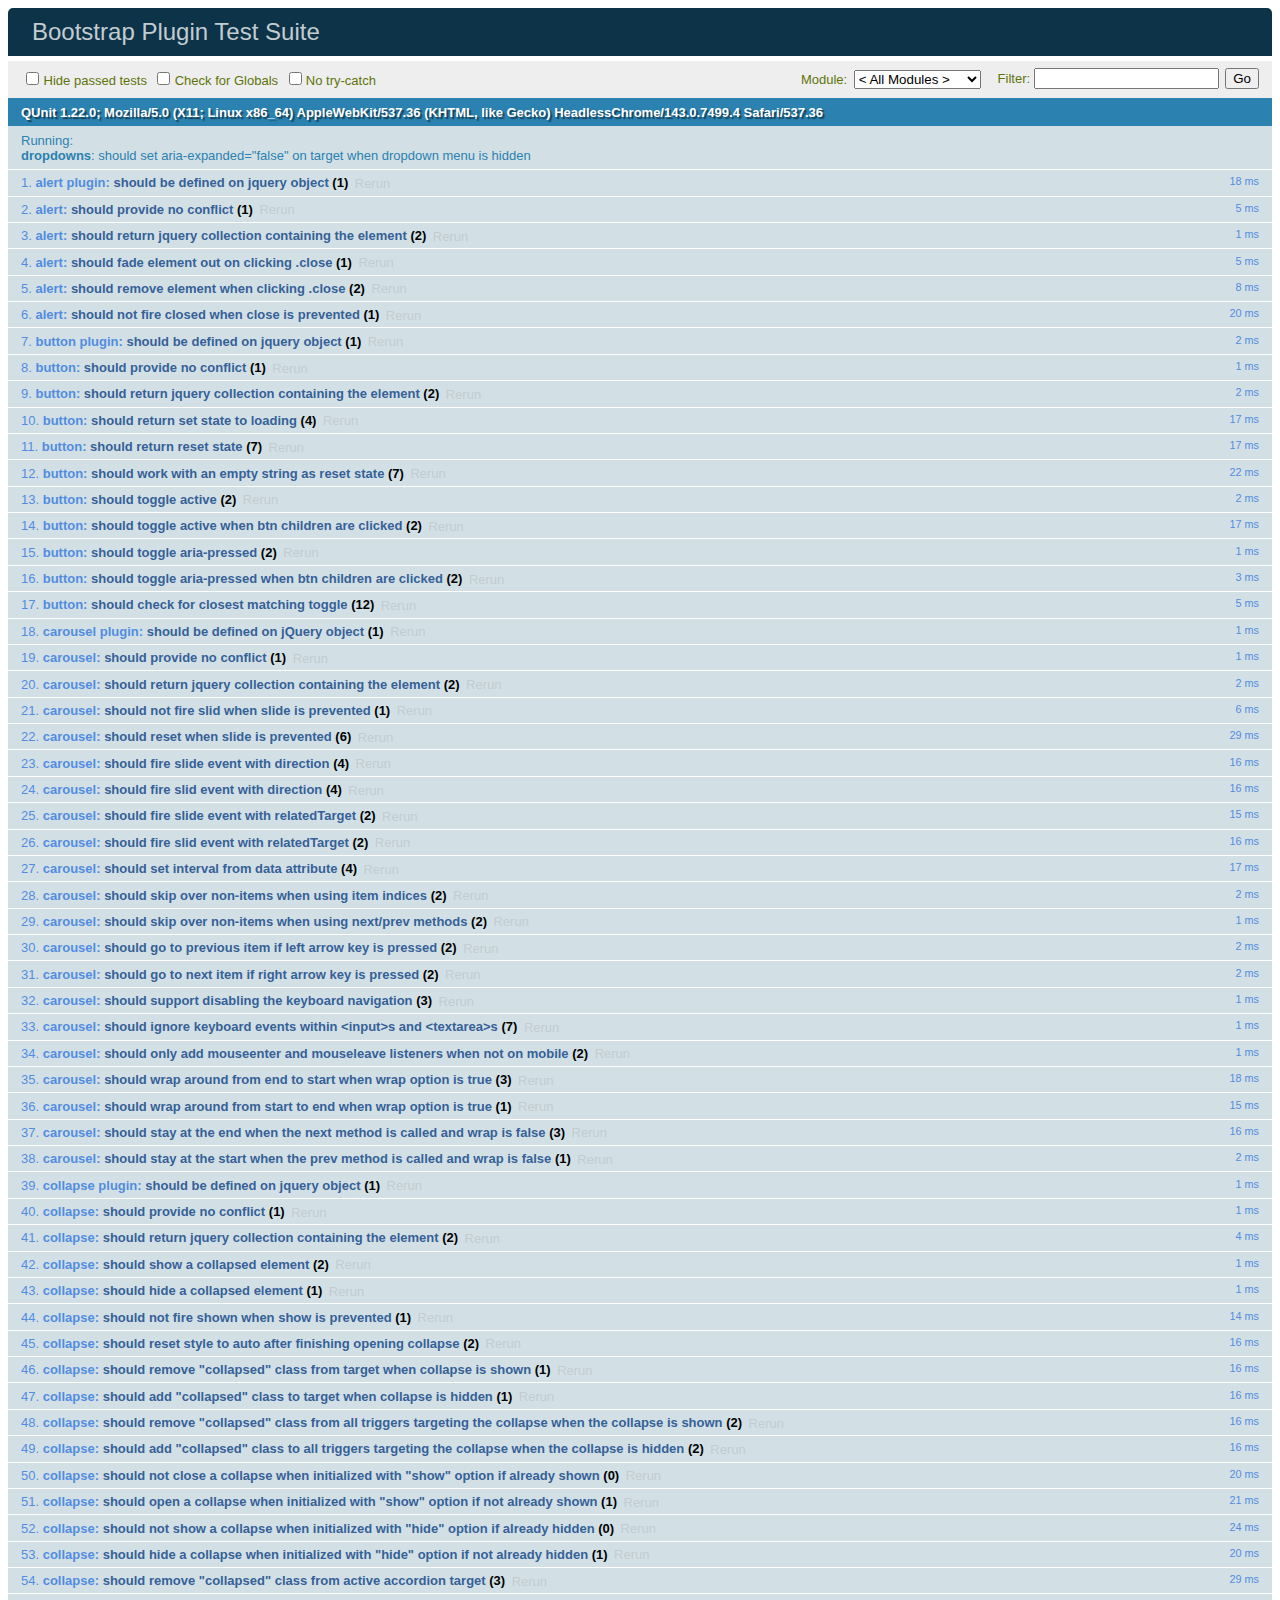
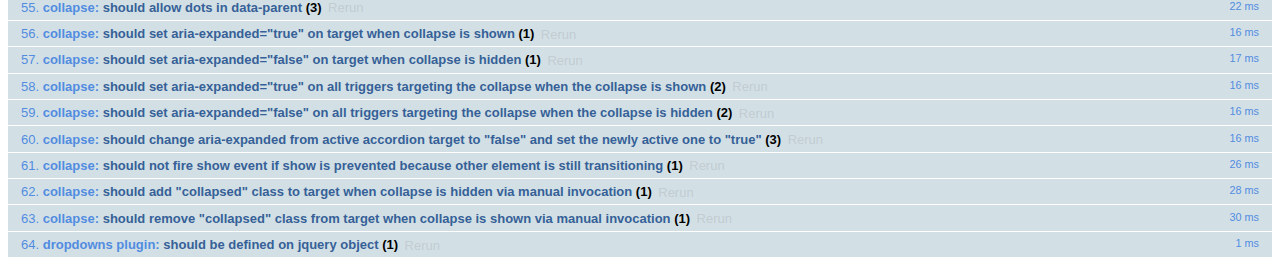
<file: src/lib/bootstrap-3.3.7/js/tests/index.html>
<!DOCTYPE html>
<html>
  <head>
    <meta charset="utf-8">
    <title>Bootstrap Plugin Test Suite</title>
    <meta name="viewport" content="width=device-width, initial-scale=1">

    <!-- jQuery -->
    <script src="vendor/jquery.min.js"></script>
    <script>
      // Disable jQuery event aliases to ensure we don't accidentally use any of them
      (function () {
        var eventAliases = [
          'blur',
          'focus',
          'focusin',
          'focusout',
          'load',
          'resize',
          'scroll',
          'unload',
          'click',
          'dblclick',
          'mousedown',
          'mouseup',
          'mousemove',
          'mouseover',
          'mouseout',
          'mouseenter',
          'mouseleave',
          'change',
          'select',
          'submit',
          'keydown',
          'keypress',
          'keyup',
          'error',
          'contextmenu',
          'hover',
          'bind',
          'unbind',
          'delegate',
          'undelegate'
        ]
        for (var i = 0; i < eventAliases.length; i++) {
          var eventAlias = eventAliases[i]
          $.fn[eventAlias] = function () {
            throw new Error('Using the ".' + eventAlias + '()" method is not allowed, so that Bootstrap can be compatible with custom jQuery builds which exclude the "event aliases" module that defines said method. See https://github.com/twbs/bootstrap/blob/master/CONTRIBUTING.md#js')
          }
        }
      })()
    </script>

    <!-- QUnit -->
    <link rel="stylesheet" href="vendor/qunit.css" media="screen">
    <script src="vendor/qunit.js"></script>
    <script>
      // See https://github.com/axemclion/grunt-saucelabs#test-result-details-with-qunit
      var log = []
      // Require assert.expect in each test
      QUnit.config.requireExpects = true
      QUnit.done(function (testResults) {
        var tests = []
        for (var i = 0, len = log.length; i < len; i++) {
          var details = log[i]
          tests.push({
            name: details.name,
            result: details.result,
            expected: details.expected,
            actual: details.actual,
            source: details.source
          })
        }
        testResults.tests = tests

        window.global_test_results = testResults
      })

      QUnit.testStart(function (testDetails) {
        $(window).scrollTop(0)
        QUnit.log(function (details) {
          if (!details.result) {
            details.name = testDetails.name
            log.push(details)
          }
        })
      })

      // Cleanup
      QUnit.testDone(function () {
        $('#qunit-fixture').empty()
        $('#modal-test, .modal-backdrop').remove()
      })

      // Display fixture on-screen on iOS to avoid false positives
      if (/iPhone|iPad|iPod/.test(navigator.userAgent)) {
        QUnit.begin(function() {
          $('#qunit-fixture').css({ top: 0, left: 0 })
        })

        QUnit.done(function () {
          $('#qunit-fixture').css({ top: '', left: '' })
        })
      }

      // Disable deprecated global QUnit method aliases in preparation for QUnit v2
      (function () {
        var methodNames = [
          'async',
          'asyncTest',
          'deepEqual',
          'equal',
          'expect',
          'module',
          'notDeepEqual',
          'notEqual',
          'notPropEqual',
          'notStrictEqual',
          'ok',
          'propEqual',
          'push',
          'start',
          'stop',
          'strictEqual',
          'test',
          'throws'
        ];
        for (var i = 0; i < methodNames.length; i++) {
          var methodName = methodNames[i];
          window[methodName] = undefined;
        }
      })();
    </script>

    <!-- Plugin sources -->
    <script>$.support.transition = false</script>
    <script src="../../js/alert.js"></script>
    <script src="../../js/button.js"></script>
    <script src="../../js/carousel.js"></script>
    <script src="../../js/collapse.js"></script>
    <script src="../../js/dropdown.js"></script>
    <script src="../../js/modal.js"></script>
    <script src="../../js/scrollspy.js"></script>
    <script src="../../js/tab.js"></script>
    <script src="../../js/tooltip.js"></script>
    <script src="../../js/popover.js"></script>
    <script src="../../js/affix.js"></script>

    <!-- Unit tests -->
    <script src="unit/alert.js"></script>
    <script src="unit/button.js"></script>
    <script src="unit/carousel.js"></script>
    <script src="unit/collapse.js"></script>
    <script src="unit/dropdown.js"></script>
    <script src="unit/modal.js"></script>
    <script src="unit/scrollspy.js"></script>
    <script src="unit/tab.js"></script>
    <script src="unit/tooltip.js"></script>
    <script src="unit/popover.js"></script>
    <script src="unit/affix.js"></script>

  </head>
  <body>
    <div id="qunit-container">
      <div id="qunit"></div>
      <div id="qunit-fixture"></div>
    </div>
  </body>
</html>
</file>
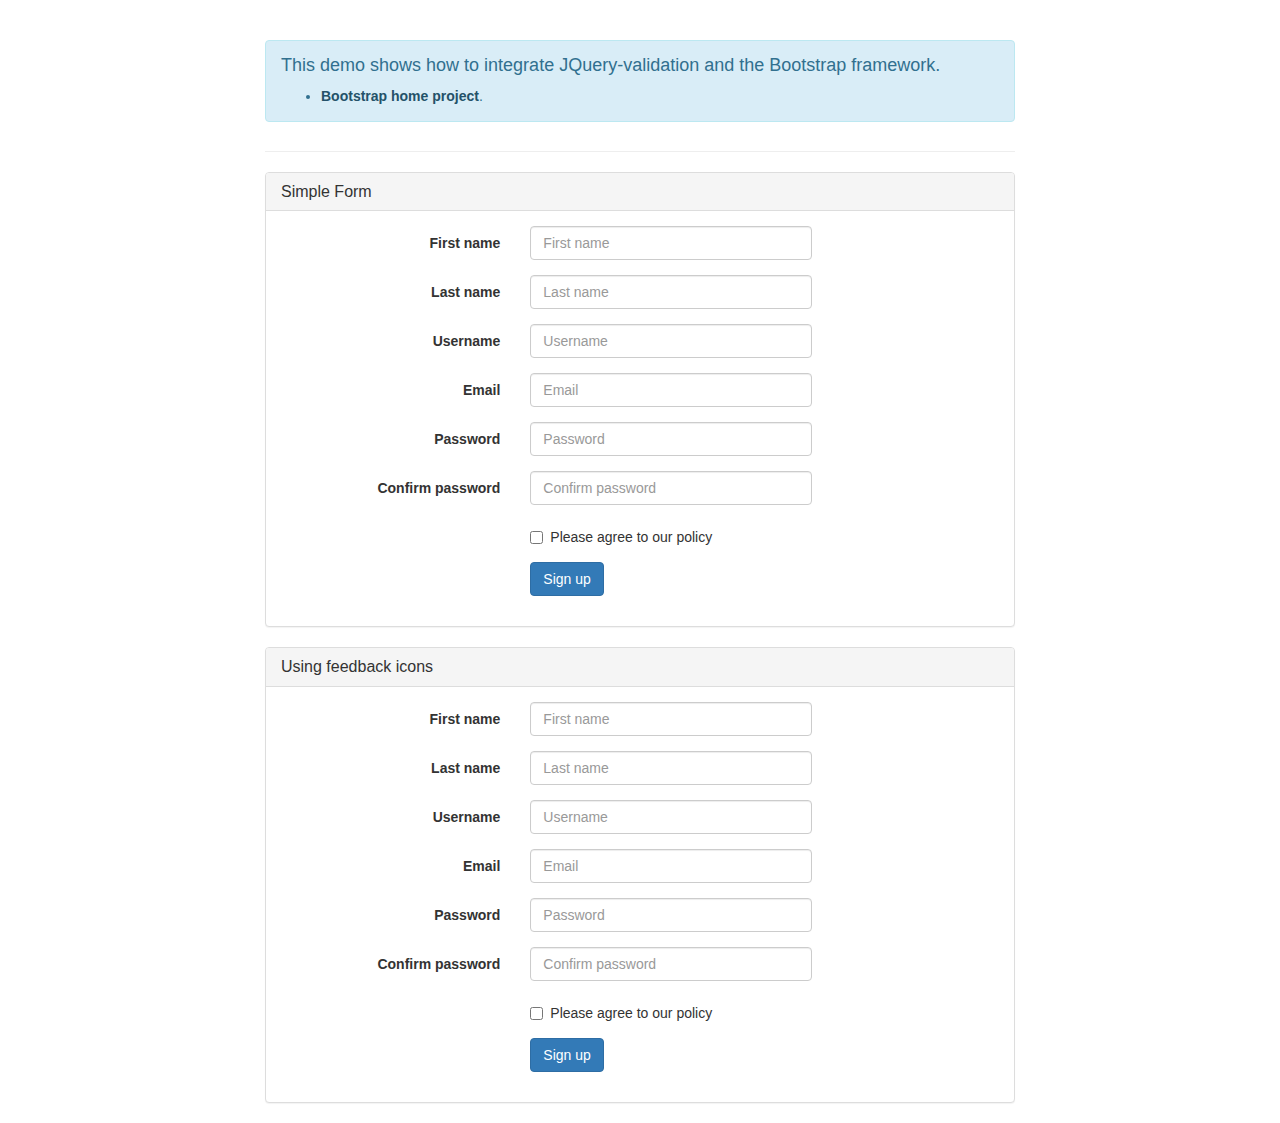
<file: src/lib/jquery-validate/demo/bootstrap/index.html>
<!DOCTYPE html>
<html>
<head>
	<title>JQuery-validation demo | Bootstrap</title>

	<link rel="stylesheet" href="https://maxcdn.bootstrapcdn.com/bootstrap/3.3.5/css/bootstrap.min.css" />

	<script type="text/javascript" src="../../lib/jquery-1.11.1.js"></script>
	<script type="text/javascript" src="../../dist/jquery.validate.js"></script>
</head>
<body>
	<div class="container">
		<div class="row">
			<div class="col-sm-8 col-sm-offset-2">
				<div class="page-header">
					<div class="alert alert-info" role="alert">
						<h4>This demo shows how to integrate JQuery-validation and the Bootstrap framework.</h4>
						<ul>
							<li><a href="https://getbootstrap.com/" class="alert-link">Bootstrap home project</a>.</li>
						</ul>
					</div>
				</div>

				<div class="panel panel-default">
					<div class="panel-heading">
						<h3 class="panel-title">Simple Form</h3>
					</div>
					<div class="panel-body">
						<form id="signupForm" method="post" class="form-horizontal" action="">
							<div class="form-group">
								<label class="col-sm-4 control-label" for="firstname">First name</label>
								<div class="col-sm-5">
									<input type="text" class="form-control" id="firstname" name="firstname" placeholder="First name" />
								</div>
							</div>

							<div class="form-group">
								<label class="col-sm-4 control-label" for="lastname">Last name</label>
								<div class="col-sm-5">
									<input type="text" class="form-control" id="lastname" name="lastname" placeholder="Last name" />
								</div>
							</div>

							<div class="form-group">
								<label class="col-sm-4 control-label" for="username">Username</label>
								<div class="col-sm-5">
									<input type="text" class="form-control" id="username" name="username" placeholder="Username" />
								</div>
							</div>

							<div class="form-group">
								<label class="col-sm-4 control-label" for="email">Email</label>
								<div class="col-sm-5">
									<input type="text" class="form-control" id="email" name="email" placeholder="Email" />
								</div>
							</div>

							<div class="form-group">
								<label class="col-sm-4 control-label" for="password">Password</label>
								<div class="col-sm-5">
									<input type="password" class="form-control" id="password" name="password" placeholder="Password" />
								</div>
							</div>

							<div class="form-group">
								<label class="col-sm-4 control-label" for="confirm_password">Confirm password</label>
								<div class="col-sm-5">
									<input type="password" class="form-control" id="confirm_password" name="confirm_password" placeholder="Confirm password" />
								</div>
							</div>

							<div class="form-group">
								<div class="col-sm-5 col-sm-offset-4">
									<div class="checkbox">
										<label>
											<input type="checkbox" id="agree" name="agree" value="agree" />Please agree to our policy
										</label>
									</div>
								</div>
							</div>

							<div class="form-group">
								<div class="col-sm-9 col-sm-offset-4">
									<button type="submit" class="btn btn-primary" name="signup" value="Sign up">Sign up</button>
								</div>
							</div>
						</form>
					</div>
				</div>

				<div class="panel panel-default">
					<div class="panel-heading">
						<h3 class="panel-title">Using feedback icons</h3>
					</div>
					<div class="panel-body">
						<form id="signupForm1" method="post" class="form-horizontal" action="">
							<div class="form-group">
								<label class="col-sm-4 control-label" for="firstname1">First name</label>
								<div class="col-sm-5">
									<input type="text" class="form-control" id="firstname1" name="firstname1" placeholder="First name" />
								</div>
							</div>

							<div class="form-group">
								<label class="col-sm-4 control-label" for="lastname1">Last name</label>
								<div class="col-sm-5">
									<input type="text" class="form-control" id="lastname1" name="lastname1" placeholder="Last name" />
								</div>
							</div>

							<div class="form-group">
								<label class="col-sm-4 control-label" for="username1">Username</label>
								<div class="col-sm-5">
									<input type="text" class="form-control" id="username1" name="username1" placeholder="Username" />
								</div>
							</div>

							<div class="form-group">
								<label class="col-sm-4 control-label" for="email1">Email</label>
								<div class="col-sm-5">
									<input type="text" class="form-control" id="email1" name="email1" placeholder="Email" />
								</div>
							</div>

							<div class="form-group">
								<label class="col-sm-4 control-label" for="password1">Password</label>
								<div class="col-sm-5">
									<input type="password" class="form-control" id="password1" name="password1" placeholder="Password" />
								</div>
							</div>

							<div class="form-group">
								<label class="col-sm-4 control-label" for="confirm_password1">Confirm password</label>
								<div class="col-sm-5">
									<input type="password" class="form-control" id="confirm_password1" name="confirm_password1" placeholder="Confirm password" />
								</div>
							</div>

							<div class="form-group">
								<div class="col-sm-5 col-sm-offset-4">
									<div class="checkbox">
										<label>
											<input type="checkbox" id="agree1" name="agree1" value="agree" />Please agree to our policy
										</label>
									</div>
								</div>
							</div>

							<div class="form-group">
								<div class="col-sm-9 col-sm-offset-4">
									<button type="submit" class="btn btn-primary" name="signup1" value="Sign up">Sign up</button>
								</div>
							</div>
						</form>
					</div>
				</div>
			</div>
		</div>
	</div>
	<script type="text/javascript">
		$.validator.setDefaults( {
			submitHandler: function () {
				alert( "submitted!" );
			}
		} );

		$( document ).ready( function () {
			$( "#signupForm" ).validate( {
				rules: {
					firstname: "required",
					lastname: "required",
					username: {
						required: true,
						minlength: 2
					},
					password: {
						required: true,
						minlength: 5
					},
					confirm_password: {
						required: true,
						minlength: 5,
						equalTo: "#password"
					},
					email: {
						required: true,
						email: true
					},
					agree: "required"
				},
				messages: {
					firstname: "Please enter your firstname",
					lastname: "Please enter your lastname",
					username: {
						required: "Please enter a username",
						minlength: "Your username must consist of at least 2 characters"
					},
					password: {
						required: "Please provide a password",
						minlength: "Your password must be at least 5 characters long"
					},
					confirm_password: {
						required: "Please provide a password",
						minlength: "Your password must be at least 5 characters long",
						equalTo: "Please enter the same password as above"
					},
					email: "Please enter a valid email address",
					agree: "Please accept our policy"
				},
				errorElement: "em",
				errorPlacement: function ( error, element ) {
					// Add the `help-block` class to the error element
					error.addClass( "help-block" );

					if ( element.prop( "type" ) === "checkbox" ) {
						error.insertAfter( element.parent( "label" ) );
					} else {
						error.insertAfter( element );
					}
				},
				highlight: function ( element, errorClass, validClass ) {
					$( element ).parents( ".col-sm-5" ).addClass( "has-error" ).removeClass( "has-success" );
				},
				unhighlight: function (element, errorClass, validClass) {
					$( element ).parents( ".col-sm-5" ).addClass( "has-success" ).removeClass( "has-error" );
				}
			} );

			$( "#signupForm1" ).validate( {
				rules: {
					firstname1: "required",
					lastname1: "required",
					username1: {
						required: true,
						minlength: 2
					},
					password1: {
						required: true,
						minlength: 5
					},
					confirm_password1: {
						required: true,
						minlength: 5,
						equalTo: "#password1"
					},
					email1: {
						required: true,
						email: true
					},
					agree1: "required"
				},
				messages: {
					firstname1: "Please enter your firstname",
					lastname1: "Please enter your lastname",
					username1: {
						required: "Please enter a username",
						minlength: "Your username must consist of at least 2 characters"
					},
					password1: {
						required: "Please provide a password",
						minlength: "Your password must be at least 5 characters long"
					},
					confirm_password1: {
						required: "Please provide a password",
						minlength: "Your password must be at least 5 characters long",
						equalTo: "Please enter the same password as above"
					},
					email1: "Please enter a valid email address",
					agree1: "Please accept our policy"
				},
				errorElement: "em",
				errorPlacement: function ( error, element ) {
					// Add the `help-block` class to the error element
					error.addClass( "help-block" );

					// Add `has-feedback` class to the parent div.form-group
					// in order to add icons to inputs
					element.parents( ".col-sm-5" ).addClass( "has-feedback" );

					if ( element.prop( "type" ) === "checkbox" ) {
						error.insertAfter( element.parent( "label" ) );
					} else {
						error.insertAfter( element );
					}

					// Add the span element, if doesn't exists, and apply the icon classes to it.
					if ( !element.next( "span" )[ 0 ] ) {
						$( "<span class='glyphicon glyphicon-remove form-control-feedback'></span>" ).insertAfter( element );
					}
				},
				success: function ( label, element ) {
					// Add the span element, if doesn't exists, and apply the icon classes to it.
					if ( !$( element ).next( "span" )[ 0 ] ) {
						$( "<span class='glyphicon glyphicon-ok form-control-feedback'></span>" ).insertAfter( $( element ) );
					}
				},
				highlight: function ( element, errorClass, validClass ) {
					$( element ).parents( ".col-sm-5" ).addClass( "has-error" ).removeClass( "has-success" );
					$( element ).next( "span" ).addClass( "glyphicon-remove" ).removeClass( "glyphicon-ok" );
				},
				unhighlight: function ( element, errorClass, validClass ) {
					$( element ).parents( ".col-sm-5" ).addClass( "has-success" ).removeClass( "has-error" );
					$( element ).next( "span" ).addClass( "glyphicon-ok" ).removeClass( "glyphicon-remove" );
				}
			} );
		} );
	</script>
</body>
</html>
</file>
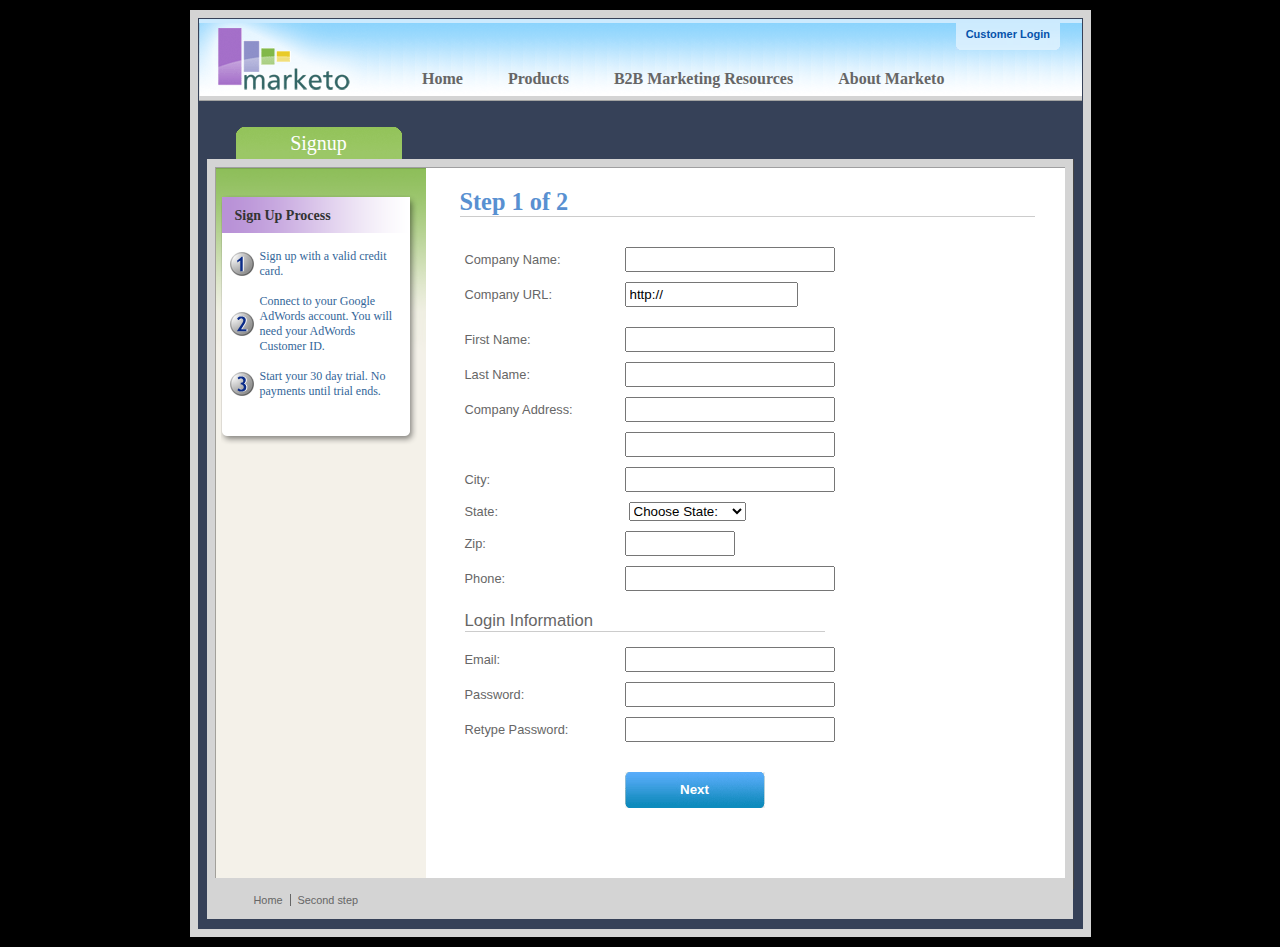
<file: src/lib/jquery-validate/demo/marketo/index.html>
<!DOCTYPE html>
<html lang="en">
<head>
	<meta charset="utf-8">
	<title>Subscription Signup | Marketo</title>
	<script src="../../lib/jquery.js"></script>
	<script src="../../lib/jquery.mockjax.js"></script>
	<script src="../../dist/jquery.validate.js"></script>
	<script src="jquery.maskedinput.js"></script>
	<script src="mktSignup.js"></script>
	<link rel="stylesheet" href="stylesheet.css">
</head>
<body>
<!-- start page wrapper -->
<div id="letterbox">
	<!-- start header container -->
	<div id="header-background">
		<div class="nav-global-container">
			<div class="login">
				<a href="#">
					<span></span>Customer Login</a>
			</div>
			<div class="logo">
				<a href="#">
					<img src="images/logo_marketo.gif" width="168" height="73" alt="Marketo">
				</a>
			</div>
			<div class="nav-global">
				<ul>
					<li>
						<a href="#" class="nav-g01">
							<span></span>Home</a>
					</li>
					<li>
						<a href="#" class="nav-g02">
							<span></span>Products</a>
					</li>
					<li>
						<a href="#" class="nav-g04">
							<span></span>B2B Marketing Resources</a>
					</li>
					<li>
						<a href="#" class="nav-g05">
							<span></span>About Marketo</a>
					</li>
				</ul>
			</div>
		</div>
	</div>
	<!-- end header container -->
	<div class="line-grey-tier"></div>
	<!-- start page container 2 div-->
	<div id="page-container" class="resize">
		<div id="page-content-inner" class="resize">
			<!-- start col-main -->
			<div id="col-main" class="resize" style="">
				<!-- start main content -->
				<div class="main-content resize">
					<div class="action-container" style="display:none;"></div>
					<h1>Step 1 of 2</h1>
					<p>
					</p>
					<br clear="all">
					<div>
						<form id="profileForm" type="actionForm" action="step2.htm" method="get">
							<div class="error" style="display:none;">
								<img src="images/warning.gif" alt="Warning!" width="24" height="24" style="float:left; margin: -5px 10px 0px 0px;">
								<span></span>.
								<br clear="all">
							</div>
							<table cellpadding="0" cellspacing="0" border="0">
								<tr>
									<td class="label">
										<label for="co_name">Company Name:</label>
									</td>
									<td class="field">
										<input id="co_name" class="required" maxlength="40" name="co_name" size="20" type="text" tabindex="1" value="">
									</td>
								</tr>
								<tr>
									<td class="label">
										<label for="co_url">Company URL:</label>
									</td>
									<td class="field">
										<input id="co_url" class="required defaultInvalid url" maxlength="40" name="co_url" style="width:163px" type="text" tabindex="2" value="http://">
									</td>
								</tr>
								<tr>
									<td>
									<td>
								</tr>
								<tr>
									<td class="label">
										<label for="first_name">First Name:</label>
									</td>
									<td class="field">
										<input id="first_name" class="required" maxlength="40" name="first_name" size="20" type="text" tabindex="3" value="">
									</td>
								</tr>
								<tr>
									<td class="label">
										<label for="last_name">Last Name:</label>
									</td>
									<td class="field">
										<input id="last_name" class="required" maxlength="40" name="last_name" size="20" type="text" tabindex="4" value="">
									</td>
								</tr>
								<tr>
									<td class="label">
										<label for="address1">Company Address:</label>
									</td>
									<td class="field">
										<input maxlength="40" class="required" name="address1" size="20" type="text" tabindex="5" value="">
									</td>
								</tr>
								<tr>
									<td class="label"></td>
									<td class="field">
										<input maxlength="40" name="address2" size="20" type="text" tabindex="6" value="">
									</td>
								</tr>
								<tr>
									<td class="label">
										<label for="city">City:</label>
									</td>
									<td class="field">
										<input maxlength="40" class="required" name="city" size="20" type="text" tabindex="7" value="">
									</td>
								</tr>
								<tr>
									<td class="label">
										<label for="state">State:</label>
									</td>
									<td class="field">
										<select id="state" class="required" name="state" style="margin-left: 4px;" tabindex="8">
											<option value="">Choose State:</option>
											<option value="AL">Alabama</option>
											<option value="AK">Alaska</option>
											<option value="AZ">Arizona</option>
											<option value="AR">Arkansas</option>
											<option value="CA">California</option>
											<option value="CO">Colorado</option>
											<option value="CT">Connecticut</option>
											<option value="DE">Delaware</option>
											<option value="FL">Florida</option>
											<option value="GA">Georgia</option>
											<option value="HI">Hawaii</option>
											<option value="ID">Idaho</option>
											<option value="IL">Illinois</option>
											<option value="IN">Indiana</option>
											<option value="IA">Iowa</option>
											<option value="KS">Kansas</option>
											<option value="KY">Kentucky</option>
											<option value="LA">Louisiana</option>
											<option value="ME">Maine</option>
											<option value="MD">Maryland</option>
											<option value="MA">Massachusetts</option>
											<option value="MI">Michigan</option>
											<option value="MN">Minnesota</option>
											<option value="MS">Mississippi</option>
											<option value="MO">Missouri</option>
											<option value="MT">Montana</option>
											<option value="NE">Nebraska</option>
											<option value="NV">Nevada</option>
											<option value="NH">New Hampshire</option>
											<option value="NJ">New Jersey</option>
											<option value="NM">New Mexico</option>
											<option value="NY">New York</option>
											<option value="NC">North Carolina</option>
											<option value="ND">North Dakota</option>
											<option value="OH">Ohio</option>
											<option value="OK">Oklahoma</option>
											<option value="OR">Oregon</option>
											<option value="PA">Pennsylvania</option>
											<option value="RI">Rhode Island</option>
											<option value="SC">South Carolina</option>
											<option value="SD">South Dakota</option>
											<option value="TN">Tennessee</option>
											<option value="TX">Texas</option>
											<option value="UT">Utah</option>
											<option value="VT">Vermont</option>
											<option value="VA">Virginia</option>
											<option value="WA">Washington</option>
											<option value="WV">West Virginia</option>
											<option value="WI">Wisconsin</option>
											<option value="WY">Wyoming</option>
										</select>
									</td>
								</tr>
								<tr>
									<td class="label">
										<label for="zip">Zip:</label>
									</td>
									<td class="field">
										<input maxlength="10" name="zip" style="width: 100px" type="text" class="required zipcode" tabindex="9" value="">
									</td>
								</tr>
								<tr>
									<td class="label">
										<label for="phone">Phone:</label>
									</td>
									<td class="field">
										<input id="phone" maxlength="14" name="phone" type="text" class="required phone" tabindex="10" value="">
									</td>
								</tr>
								<tr>
									<td colspan="2">
										<h2 style="border-bottom: 1px solid #CCCCCC;">Login Information</h2>
									</td>
								</tr>
								<tr>
									<td class="label">
										<label for="email">Email:</label>
									</td>
									<td class="field">
										<input id="email" class="required email" remote="emails.action" maxlength="40" name="email" size="20" type="text" tabindex="11" value="">
									</td>
								</tr>
								<tr>
									<td class="label">
										<label for="password1">Password:</label>
									</td>
									<td class="field">
										<input id="password1" class="required password" maxlength="40" name="password1" size="20" type="password" tabindex="12" value="">
									</td>
								</tr>
								<tr>
									<td class="label">
										<label for="password2">Retype Password:</label>
									</td>
									<td class="field">
										<input id="password2" class="required" equalTo="#password1" maxlength="40" name="password2" size="20" type="password" tabindex="13" value="">
										<div class="formError"></div>
									</td>
								</tr>
								<tr>
									<td></td>
									<td>
										<div class="buttonSubmit">
											<span></span>
											<input class="formButton" type="submit" value="Next" style="width: 140px" tabindex="14">
										</div>
									</td>
								</tr>
							</table>
							<br>
							<br>
						</form>
						<br clear="all">
					</div>
				</div>
				<!-- end main content -->
				<br>
			</div>
			<!-- end col-main -->
			<!-- start left col -->
			<div id="col-left" class="nav-left-back empty resize" style="position: absolute; min-height: 450px;">
				<div class="col-left-header-tab" style="position: absolute;">Signup</div>
				<div class="nav-left"></div>
				<div class="left-nav-callout png" style="top: 15px; margin-bottom: 100px;">
					<img src="images/left-nav-callout-long.png" class="png" alt="">
					<h6>Sign Up Process</h6>
					<a style="background-image: url(images/step1-24.gif); font-weight: normal; text-decoration: none; cursor: default;">Sign up with a valid credit card.</a>
					<a style="background-image: url(images/step2-24.gif); font-weight: normal; text-decoration: none; cursor: default;">Connect to your Google AdWords account.  You will need your AdWords Customer ID.</a>
					<a style="background-image: url(images/step3-24.gif); font-weight: normal; text-decoration: none; cursor: default;">Start your 30 day trial.  No payments until trial ends.</a>
				</div>
				<div class="footerAddress">
					<b>Marketo Inc.</b>
					<br>1710 S. Amphlett Blvd.
					<br>San Mateo, CA 94402 USA
					<br>
				</div>
				<br clear="all">
			</div>
			<!-- end left col -->
		</div>
	</div>
	<!-- end page container 2 divs-->
	<div id="footer-container" align="center">
		<div class="footer">
			<ul>
				<li><a href="..">Home</a>
				</li>
				<li class="line-off"><a href="step2.htm">Second step</a>
				</li>
			</ul>
		</div>
	</div>
	<!-- end page wrapper -->
</div>
</body>
</html>
</file>
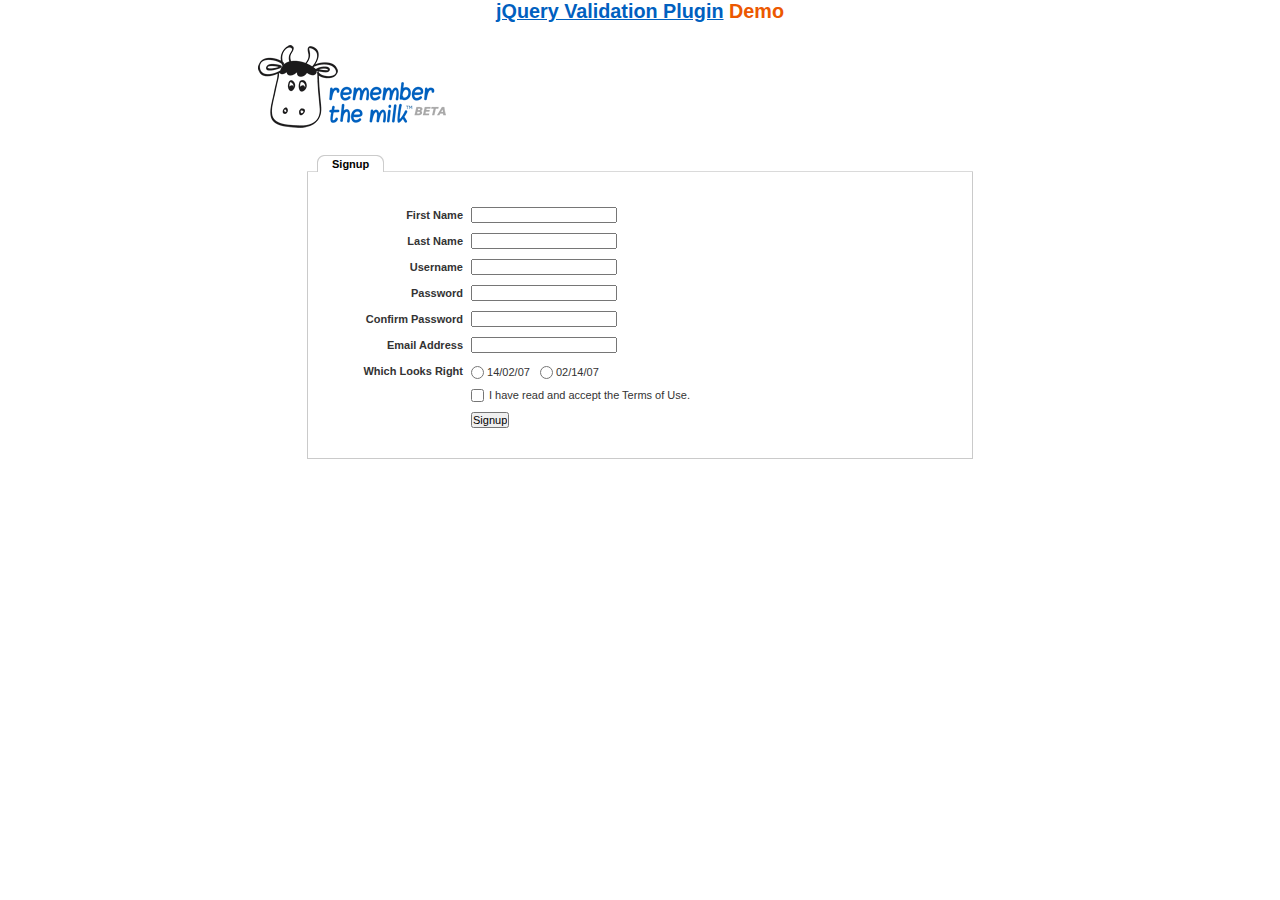
<file: src/lib/jquery-validate/demo/milk/index.html>
<!DOCTYPE html>
<html lang="en">
<head>
	<meta charset="utf-8">
	<title>Remember The Milk signup form - jQuery Validate plugin demo - with friendly permission from the RTM team</title>
	<link rel="stylesheet" href="milk.css">
	<script src="../../lib/jquery.js"></script>
	<script src="../../lib/jquery.mockjax.js"></script>
	<script src="../../dist/jquery.validate.js"></script>
	<script>
	$(document).ready(function() {
		$.mockjax({
			url: "emails.action",
			response: function(settings) {
				var email = settings.data.email,
					emails = ["glen@marketo.com", "george@bush.gov", "me@god.com", "aboutface@cooper.com", "steam@valve.com", "bill@gates.com"];
				this.responseText = "true";
				if ($.inArray(email, emails) !== -1) {
					this.responseText = "false";
				}
			},
			responseTime: 500
		});

		$.mockjax({
			url: "users.action",
			response: function(settings) {
				var user = settings.data.username,
					users = ["asdf", "Peter", "Peter2", "George"];
				this.responseText = "true";
				if ($.inArray(user, users) !== -1) {
					this.responseText = "false";
				}
			},
			responseTime: 500
		});

		// validate signup form on keyup and submit
		var validator = $("#signupform").validate({
			rules: {
				firstname: "required",
				lastname: "required",
				username: {
					required: true,
					minlength: 2,
					remote: "users.action"
				},
				password: {
					required: true,
					minlength: 5
				},
				password_confirm: {
					required: true,
					minlength: 5,
					equalTo: "#password"
				},
				email: {
					required: true,
					email: true,
					remote: "emails.action"
				},
				dateformat: "required",
				terms: "required"
			},
			messages: {
				firstname: "Enter your firstname",
				lastname: "Enter your lastname",
				username: {
					required: "Enter a username",
					minlength: jQuery.validator.format("Enter at least {0} characters"),
					remote: jQuery.validator.format("{0} is already in use")
				},
				password: {
					required: "Provide a password",
					minlength: jQuery.validator.format("Enter at least {0} characters")
				},
				password_confirm: {
					required: "Repeat your password",
					minlength: jQuery.validator.format("Enter at least {0} characters"),
					equalTo: "Enter the same password as above"
				},
				email: {
					required: "Please enter a valid email address",
					minlength: "Please enter a valid email address",
					remote: jQuery.validator.format("{0} is already in use")
				},
				dateformat: "Choose your preferred dateformat",
				terms: " "
			},
			// the errorPlacement has to take the table layout into account
			errorPlacement: function(error, element) {
				if (element.is(":radio"))
					error.appendTo(element.parent().next().next());
				else if (element.is(":checkbox"))
					error.appendTo(element.next());
				else
					error.appendTo(element.parent().next());
			},
			// specifying a submitHandler prevents the default submit, good for the demo
			submitHandler: function() {
				alert("submitted!");
			},
			// set this class to error-labels to indicate valid fields
			success: function(label) {
				// set &nbsp; as text for IE
				label.html("&nbsp;").addClass("checked");
			},
			highlight: function(element, errorClass) {
				$(element).parent().next().find("." + errorClass).removeClass("checked");
			}
		});

		// propose username by combining first- and lastname
		$("#username").focus(function() {
			var firstname = $("#firstname").val();
			var lastname = $("#lastname").val();
			if (firstname && lastname && !this.value) {
				this.value = (firstname + "." + lastname).toLowerCase();
			}
		});
	});
	</script>
</head>
<body>
<h1 id="banner"><a href="https://jqueryvalidation.org/">jQuery Validation Plugin</a> Demo</h1>
<div id="main">
	<div id="content">
		<div id="header">
			<div id="headerlogo">
				<img src="milk.png" alt="Remember The Milk">
			</div>
		</div>
		<div style="clear: both;">
			<div></div>
		</div>
		<div class="content">
			<div id="signupbox">
				<div id="signuptab">
					<ul>
						<li id="signupcurrent"><a href=" ">Signup</a>
						</li>
					</ul>
				</div>
				<div id="signupwrap">
					<form id="signupform" autocomplete="off" method="get" action="">
						<table>
							<tr>
								<td class="label">
									<label id="lfirstname" for="firstname">First Name</label>
								</td>
								<td class="field">
									<input id="firstname" name="firstname" type="text" value="" maxlength="100">
								</td>
								<td class="status"></td>
							</tr>
							<tr>
								<td class="label">
									<label id="llastname" for="lastname">Last Name</label>
								</td>
								<td class="field">
									<input id="lastname" name="lastname" type="text" value="" maxlength="100">
								</td>
								<td class="status"></td>
							</tr>
							<tr>
								<td class="label">
									<label id="lusername" for="username">Username</label>
								</td>
								<td class="field">
									<input id="username" name="username" type="text" value="" maxlength="50">
								</td>
								<td class="status"></td>
							</tr>
							<tr>
								<td class="label">
									<label id="lpassword" for="password">Password</label>
								</td>
								<td class="field">
									<input id="password" name="password" type="password" maxlength="50" value="">
								</td>
								<td class="status"></td>
							</tr>
							<tr>
								<td class="label">
									<label id="lpassword_confirm" for="password_confirm">Confirm Password</label>
								</td>
								<td class="field">
									<input id="password_confirm" name="password_confirm" type="password" maxlength="50" value="">
								</td>
								<td class="status"></td>
							</tr>
							<tr>
								<td class="label">
									<label id="lemail" for="email">Email Address</label>
								</td>
								<td class="field">
									<input id="email" name="email" type="text" value="" maxlength="150">
								</td>
								<td class="status"></td>
							</tr>
							<tr>
								<td class="label">
									<label>Which Looks Right</label>
								</td>
								<td class="field" colspan="2" style="vertical-align: top; padding-top: 2px;">
									<table>
										<tbody>
											<tr>
												<td style="padding-right: 5px;">
													<input id="dateformat_eu" name="dateformat" type="radio" value="0">
													<label id="ldateformat_eu" for="dateformat_eu">14/02/07</label>
												</td>
												<td style="padding-left: 5px;">
													<input id="dateformat_am" name="dateformat" type="radio" value="1">
													<label id="ldateformat_am" for="dateformat_am">02/14/07</label>
												</td>
												<td>
												</td>
											</tr>
										</tbody>
									</table>
								</td>
							</tr>
							<tr>
								<td class="label">&nbsp;</td>
								<td class="field" colspan="2">
									<div id="termswrap">
										<input id="terms" type="checkbox" name="terms">
										<label id="lterms" for="terms">I have read and accept the Terms of Use.</label>
									</div>
									<!-- /termswrap -->
								</td>
							</tr>
							<tr>
								<td class="label">
									<label id="lsignupsubmit" for="signupsubmit">Signup</label>
								</td>
								<td class="field" colspan="2">
									<input id="signupsubmit" name="signup" type="submit" value="Signup">
								</td>
							</tr>
						</table>
					</form>
				</div>
			</div>
		</div>
	</div>
</div>
</body>
</html>
</file>
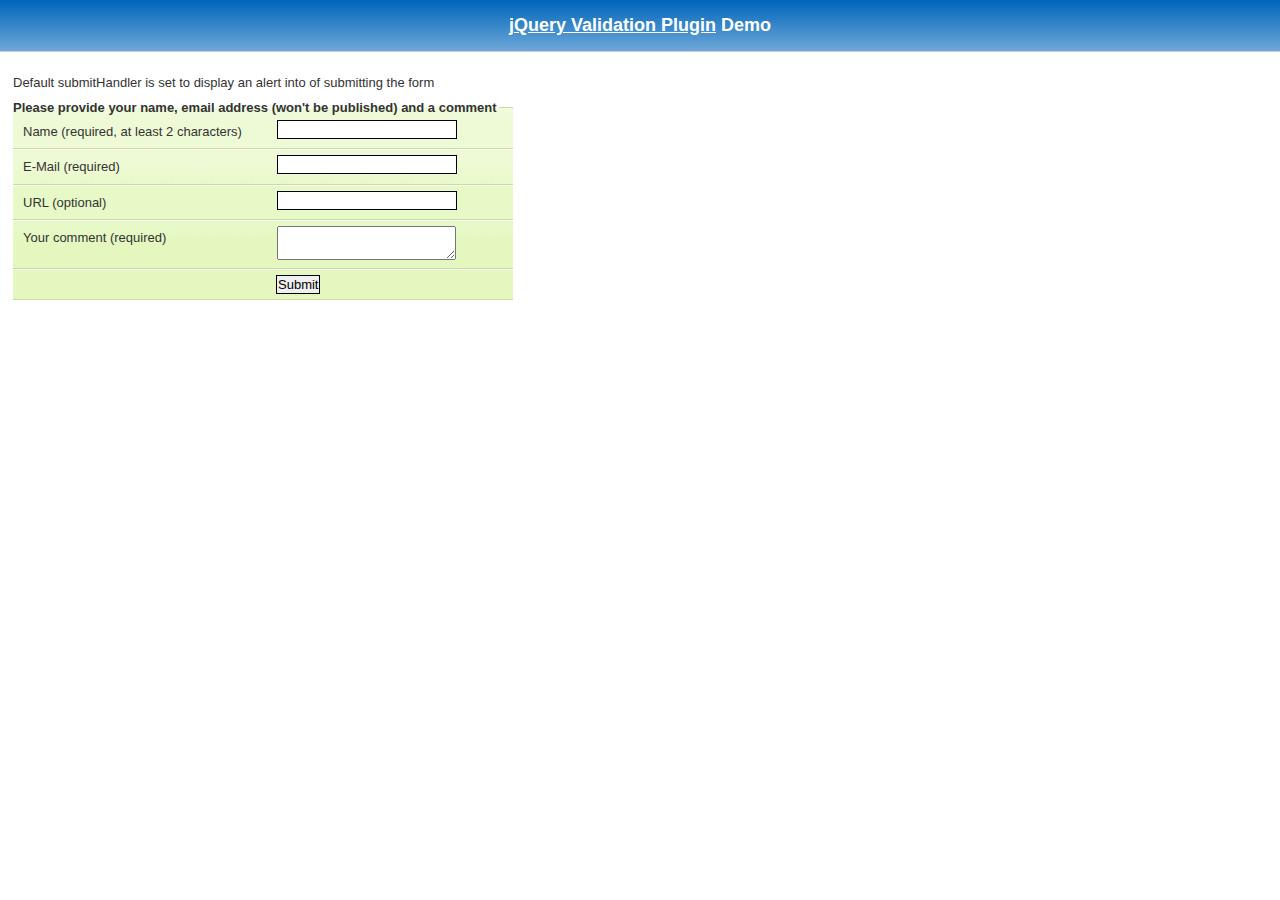
<file: src/lib/jquery-validate/demo/requirejs/index.html>
<!DOCTYPE html>
<html lang="en">
	<head>
		<meta charset="utf-8">
		<title>jQuery validation plug-in - requirejs demo</title>

		<link rel="stylesheet" href="../css/screen.css">

		<style type="text/css">
			#commentForm { width: 500px; }
			#commentForm label { width: 250px; }
			#commentForm label.error, #commentForm input.submit { margin-left: 253px; }
		</style>
</head>
<body>

	<h1 id="banner"><a href="https://jqueryvalidation.org/">jQuery Validation Plugin</a> Demo</h1>
	<div id="main">

		<p>Default submitHandler is set to display an alert into of submitting the form</p>
		<form class="cmxform" id="commentForm" method="get" action="">
			<fieldset>
				<legend>Please provide your name, email address (won't be published) and a comment</legend>
				<p>
					<label for="cname">Name (required, at least 2 characters)</label>
					<input id="cname" name="name" minlength="2" type="text" required>
				</p>
				<p>
					<label for="cemail">E-Mail (required)</label>
					<input id="cemail" type="email" name="email" required>
				</p>
				<p>
					<label for="curl">URL (optional)</label>
					<input id="curl" type="url" name="url">
				</p>
				<p>
					<label for="ccomment">Your comment (required)</label>
					<textarea id="ccomment" name="comment" required></textarea>
				</p>
				<p>
					<input class="submit" type="submit" value="Submit">
				</p>
			</fieldset>
		</form>

		<script>
		var require = {
			paths: {
				"jquery": "../../lib/jquery-3.1.1"
			}
		};
		</script>
		<script src="../../lib/require.js" data-main="app.js"></script>
	</div>
</body>
</html>
</file>
<file: src/lib/jqzoomCase-master/css/base.css>
/*jQzoom*/
* {box-sizing:border-box;}

/* not main style */
.container {
    height:360px;
    width: 300px;
    margin:100px auto 0;
    background:red;
    overflow: hidden;
    zoom:1;
}
.t_container {
    height: 300px;
    width: 300px;
    overflow: hidden;
    zoom:1;
}
.jqzoom {
    position: relative;/*必须，使弹出框鼠标移动框位置固定对应位置*/
    height: 100%;
    width: 100%;
    border:1px solid #ccc;
    border-bottom: none;
}
.jqzoom img {
    display: block;
    border:none;
    height: 100%;
    width: 100%;
}
.b_container {
    height: 60px;
    width: 300px;
    overflow: hidden;
    zoom:1;
}
.b_container > img {
    display: block;
    border:1px solid #ccc;
    border-left: none;
    float: left;
    width: 20%;
    height: 60px;
}
.b_container > img:first-child {
    border-left: 1px solid #ccc;
}





/* main style */
div.zoomdiv {
    z-index:    999;
    position                : absolute;
    top:0px;
    left:0px;
    width                   : 200px;
    height                  : 200px;
    background: #ffffff;
    border:1px solid #CCCCCC;
    display:none;
    text-align: center;
    overflow: hidden;
}
div.jqZoomPup {
    z-index                 : 999;
    visibility              : hidden;
    position                : absolute;
    top:0px;
    left:0px;
    width                   : 50px;
    height                  : 50px;
    border: 1px solid #aaa;
    background: #ffffff url(../images/zoomlens.gif) 50% top  no-repeat;
    opacity: 0.5;
    -moz-opacity: 0.5;
    -khtml-opacity: 0.5;
    filter: alpha(Opacity=50);
}
</file>
<file: src/lib/jquery-validate/demo/marketo/stylesheet.css>
:-moz-any-link :focus {
	outline: none;
}

:focus {
	-moz-outline-style: none;
	outline: none;
}

body {
	font-size: 80%;
	margin: 0;
	padding: 0;
	font-family: tahoma, geneva, sans-serif;
	background-color: #000000;
}

a {
	color: #0653AB;
	outline: 0px;
	text-decoration: none;
}

a:hover {
	outline: 0px;
	text-decoration: underline;
}

img {
	border: 0px;
}

/* s1.0 - Page Containers */
#letterbox {
	margin: 10px auto;
	width: 883px;
	background-color: #364158;
	border: 8px solid #D4D4D4;
	padding: 1px 1px 10px 1px;
}

#header-background {
	background: url(images/back_nav_blue.gif) repeat-x;
	margin: 0px auto;
	padding: 0px;
	height: 73px;
	width: 883px;
	border-top: 4px solid #CCEAFE;
	border-bottom: 4px solid #D4D4D4;
}

#page-container {
	width: 866px;
	margin: 0px auto;
	margin-top: 33px; /* pad from top menu to actions buts*/
	margin-bottom: -11px;
	padding-top: 8px;
	padding-bottom: 8px;
	background-color: #D4D4D4; /* light grey*/
	border-right: 1px solid #464646;
}

#page-content-inner {
	width: 849px;
	margin: 0px auto;
	border-top: 1px solid #9F9FA0;
	border-left: 1px solid #A2A09A;
	background-color: #F4F1E9;
	position: relative;
}

#page-content-inner #col-left {
	width: 210px;
	float: left;
	background-color: #F4F1E9;
}

#page-content-inner #col-main {
	width: 639px;
	background-color: #ffffff;
	position: absolute;
	right: 0px;
	top: 0px;
}

#footer-container {
	width: 866px;
	position: relative;
	left: 8px;
	padding: 2px 0px 10px 0px;
	background-color: #D4D4D4; /* light grey*/
}

/* s2.0 - Global navigation bar */
.nav-global-container {
	width: 880px;
	margin: 0px auto;
	position: relative;
}

* html .nav-global-container { /* ie6 fix*/
	margin-bottom: -6px;
}

.login {
	position: absolute;
	right: 20px;
	text-align: center;
}

.login a,.login a span {
	display: block;
	height: 18px;
	font-size: 11px;
	background: url(images/login-sprite.gif) right -5px no-repeat;
	text-decoration: none;
	font-weight: bold;
	padding: 5px 10px 5px 10px;
	position: relative;
}

.login a:hover {
	color: #000000;
	text-decoration: underline;
}

div.login a span {
	background-position: left -105px;
	width: 4px;
	position: absolute;
	top: 0px;
	left: 0px;
	padding: 5px 0px 5px 0px;;
}

div.login a:hover span {

}

.logo {
	float: left;
	margin: 0px 0px -5px 0px; /* neg marging for ie6 */
}

.logo img {
	border: 0px;
	margin-left: -1px;
}

.nav-global {
	float: left;
	width: 645px;
	margin: 40px 0px 0px 40px;
	background-color: transparent;
}

.nav-global ul {
	margin: 0px;
	padding: 0px;
	list-style: none;
}

.nav-global li {
	float: left;
	white-space: nowrap;
}

div.nav-global li a,div.nav-global li a span {
	background-image: url(images/tab-sprite.gif);
	background-position: right 100px;
	background-repeat: no-repeat;
	height: 32px;
	color: #666666;
	text-decoration: none;
	font: bold 16px 'trebuchet ms';
	margin-right: 15px;
	display: block;
	position: relative;
	padding: 7px 15px 0px 15px;
}

div.nav-global li a:hover {
	background-position: right 0px;
	color: #333333;
}

div.nav-global li a:hover span {
	background-position: left -100px;
	display: block !important;
}

div.nav-global li a span {
	background-position: left 150px;
	width: 4px;
	position: absolute;
	left: 0px;
	top: 0px;
	padding: 7px 0px 0px 0px;
}

body.safari div.nav-global li a span {
	display: none;
}

div.nav-global li a.on,div.nav-global li a.on:hover {
	background-position: right -55px;
	color: #FFFFFF;
}

div.nav-global li a.on span,div.nav-global li a.on:hover span {
	background-position: left -155px;
	display: block !important;
}

div.action-container {
	position: relative;
	top: -45px;
	cursor: pointer;
}

div.action-icon-container {
	position: absolute;
	top: -17px;
	left: -17px;
	z-index: 10;
	width: 100px;
	height: 100px;
	overflow: hidden;
}

div.action-icon {
	border: 0px;
	position: absolute;
	top: -0px;
	left: 0px;
}

div.action-button-container {
	height: 106px;
	width: 180px;
	overflow: hidden;
	position: absolute;
	top: 0px;
	left: 0px;
	z-index: 5;
}

img.action-icon {
	border: 0px;
	position: absolute;
	top: 0px;
	left: 0px;
	z-index: 0
}

div.action-text {
	z-index: 20;
	color: #FFFFFF;
	position: absolute;
	left: 40px;
	top: 12px;
	font: 14px tahoma, geneva;
	padding-top: 30px;
}

div.bigbuttons {
	top: -20px;
}

div.action-header {
	z-index: 21;
	position: absolute;
	left: 40px;
	top: 10px;
}

div.action-header b {
	font: bold 17px tahoma, geneva;
	display: block;
	margin-bottom: 10px;
	color: #0b2c89;
	position: absolute;
	top: 0px;
	left: 0px;
	width: 130px;
}

div.action-header b.shadow {
	top: 1px;
	left: 1px;
	color: #d5d5d5;
}

img.action-button {
	position: relative;
}

div.hover img.action-button {
	top: -131px;
}

div.on img.action-button {
	top: -261px;
}

/* s3.0 - top of content Action Buttons */
.action-buttons {
	width: 100%; /* ie6 requires */
}

.action-buttons ul {
	position: relative;
	padding: 0px;
}

.action-buttons li {
	position: relative; /* ie6 fix */
	float: left;
	list-style: none;
	text-align: center;
	line-height: 16px;
	margin: -61px 0px 0px 0px;
}

.action-home li {
	margin: -49px 0px 0px 0px;
}

.action-buttons  a {
	display: block;
	height: 110px;
	width: 175px;
	padding: 14px 0px 0px 25px;
	text-decoration: none;
	font-size: 12px;
	font-weight: bold;
	color: #ffffff;
}

.action-buttons li span {
	color: #053880;
	line-height: 47px;
	font-size: 17px;
}

div.action-bottom {
	margin: 15px 0px 10px 0px;
	float: left;
}

div.action-bottom a {
	height: 61px;
	width: 178px;
	border: 0px;
	background: url(images/action-bottom.gif) no-repeat 0px 0px;
	color: #0b2c89;
	float: left;
	position: relative;
	font: bold 17px tahoma, geneva;
	text-decoration: none;
	margin-right: 10px;
}

div.action-bottom a span {
	position: absolute;
	top: 15px;
	left: 40px;
}

div.action-bottom a span.shadow {
	top: 16px;
	left: 41px;
	color: #d4d4d4;
}

.line-grey {
	background: url(images/line-grey.gif) 0 0 repeat-x;
	height: 2px;
	margin: 8px 25px 20px 0;
}

/* s4.0 - Home Hero Area */
.hero-background {
	position: relative;
	width: 880px;
	background: url(images/back_home-hero.jpg) 10px 0px no-repeat;
	height: 211px;
	margin: -20px 0px 45px 0px;
}

.hero-text {
	float: right;
	width: 626px;
	margin-top: 26px;
}

.hero-text a { /* Sign Up Now Button */
	padding: 5px 32px 0px 0px;
	float: right;
}

.hero-text h1 {
	font-size: 2.3em;
	line-height: 1.2em;
	color: #333333;
	font-family: Trebuchet MS;
	margin: 12px 0px 10px 10px;
}

.hero-text h2 {
	margin: 0px;
	font-weight: normal;
	font-size: 1.35em;
	margin: 5px 0px 13px 10px
}

/* s4.1 - Home Left Header tab */
.col-left-header-tab {
	position: relative; /* ie6 fix */
	background: url(images/tab_green.gif) 0 0 no-repeat;
	height: 30px;
	width: 166px;
	text-align: center;
	color: #ffffff;
	font: 20px 'trebuchet ms';
	padding-top: 2px;
	margin-top: -41px;
	margin-left: 20px;
	line-height: 29px;
	margin-bottom: 8px;
	display: block;
}

.col-left-header-tab a {
	color: #FFFFFF;
}

.callout-green {
	background: url(images/back_green-fade.gif) 0 0 repeat-x;
	font-size: 1.2em;
	padding: 10px 15px 20px 13px;
	color: #303B52;
	line-height: 1.4em;
}

/* s4.2 - Home Left Quote */
.callout-tan {
	color: #666666;
}

.callout-tan h1 {
	background: #F4F1E9 url(images/back_tan-fade.gif) 0 0 repeat-y;
	font-size: 1.1em;
	text-align: center;
	margin: 0px;
	padding: 11px 5px 11px 2px;
	color: #333333;
}

.callout-tan p {
	margin: 0px;
	margin-top: 5px;
	line-height: 1.4em;
	padding: 5px 10px 7px 13px;
}

.callout-tan p img {
	float: left;
	margin: 5px 10px 5px 0px;
}

.callout-tan div {
	text-align: left;
	padding: 5px 10px 7px 0px;
	font-weight: bold;
}

/* s4.3 - purple home boxes */
.box-purple {
	background: #C6C8E3 url(images/back_home-icons.png) 0px 0px repeat-x;
	border-left: 1px solid #ffffff;
	color: #333333;
	width: 581px;
	padding: 10px 15px 20px 15px;
}

div.box-purple a {

}

.box-purple h1 {
	font-size: 1.5em;
	margin: 10px 0px -15px 0px;
}

.box-purple li {
	margin: 0px 0px 0px -23px;
	line-height: 1.6em;
	font-size: 1em;
}

.box-purple  div {
	padding: 0px 0px 0px 110px;
}

.icon-text01 {
	background-image: url(images/icon_search-engine-market.png);
	background-repeat: no-repeat;
}

* html .icon-text01 {
	width: 460px; /* must have a width or heigh tag for ie6*/
	background-image: none;
	filter: progid : DXImageTransform . Microsoft .
		AlphaImageLoader(src = "images/icon_search-engine-market.png",
		sizingMethod = "crop");
}

.icon-text02 {
	background: url(images/icon_landing-pages.png) 0 0 no-repeat;
}

* html .icon-text02 {
	width: 460px; /* must have a width or heigh tag for ie6*/
	background-image: none;
	filter: progid : DXImageTransform . Microsoft .
		AlphaImageLoader(src = "images/icon_landing-pages.png", sizingMethod =
		"crop");
}

.icon-text03 {
	background: url(images/icon_salesforce.png) 0 0 no-repeat;
}

* html .icon-text03 {
	width: 460px; /* must have a width or heigh tag for ie6*/
	background-image: none;
	filter: progid : DXImageTransform . Microsoft .
		AlphaImageLoader(src = "images/icon_salesforce.png", sizingMethod =
		"crop");
}

/* s4.4 - news home boxes */
.callout-news {
	color: #555555;
	float: left;
	width: 49%;
	margin: 10px 1px 0px 0px;
	padding-bottom: 20px;
	text-align: left;
}

.line-news-r {
	border-right: 1px solid #D4D4D4;
}

.callout-news h1 {
	background-color: #EEEEEE;
	font-size: 1.2em;
	margin: 0px;
	padding: 11px 5px 11px 15px;
	color: #333333;
}

.callout-news p {
	margin: 10px 0px 0px 10px;
	padding: 0px 10px 7px 20px;
	background: url(images/news.gif) no-repeat left 1px;
}

.callout-news p a {

}

.callout-news ul {
	list-style-type: none;
	padding: 0;
	margin: 10px 0 0 10px;
}

.callout-news li {
	background: url(images/icon_news.gif) no-repeat left 2px;
	padding: 0px 5px 5px 20px;
}

.callout-news li a {
	display: block;
	margin-bottom: 5px;
}

.callout-news div {
	text-align: right;
}

#scrollup {
	position: relative;
	overflow: hidden;
	height: 440px;
	width: 200px
}

.headline {
	position: absolute;
	top: 600px;
	left: 5px;
	height: 585px;
	width: 190px;
	font: normal 12px tahoma, geneva !important;
}

div.more {
	margin: 5px 0px 0px 0px;
	padding: 0px 10px 0px 0px;
	letter-spacing: inherit;
}

div.more a {
	background: transparent url(images/arrow_r-blue.gif) no-repeat right 2px
		;
	font-weight: bold;
	padding: 0px 20px 0px 0px;
	font-weight: bold;
	text-decoration: none;
}

div.more a:hover {
	text-decoration: underline;
}

/* sX.0 - Left Nav */
.nav-left-back {
	background: url(images/back_nav_side.gif) 0 0 repeat-x;
}

div.empty {
	background: #F1F0E5 url(images/back_green-fade.gif) 0 0 repeat-x;
}

div.empty div.callout-green {

}

.nav-left {
	padding-top: 12px;
	/*background: url(images/logo_marketo_square.gif) 0 0 no-repeat;*/
	width: 210px;
}

.nav-left ul {
	margin: 0px;
	padding: 0px;
	list-style: none;
}

.nav-left li a {
	display: block;
	height: 24px;
	text-decoration: none;
	font-size: 12px;
	font-weight: bold;
	color: #ffffff;
	border-top: 1px solid #B3D38D;
	border-bottom: 1px solid #7CA84E;
	border-left: 1px solid #97B973;
	padding: 6px 0px 0px 20px;
}

.nav-left a:hover,.nav-left a.active:hover,#nav-left-sub a:hover {
	color: #4C6F28;
	background-color: #F4F1E9;
}

.nav-left a.open {
	background-image: url(images/arrow_d-green.gif);
	background-repeat: no-repeat;
	background-position: 6px 11px;
}

.nav-left-header-tab {
	position: relative; /* ie6 fix */
	background: url(images/tab_green.gif) 0 0 no-repeat;
	height: 32px;
	width: 166px;
	text-align: center;
	color: #ffffff;
	margin: -41px 0px 0px 22px;
	line-height: 22px;
	margin-bottom: 8px;
	display: block;
}

div.empty div.nav-left-header-tab {
	background: url(images/tab_green2.gif) 0 0 no-repeat;
}

.nav-left a.active {
	/* background: url(images/arrow_d-green.gif) 5px 10px no-repeat; */
	display: block;
	height: 24px;
	text-decoration: none;
	font-size: 12px;
	font-weight: bold;
	background-color: #F4F1E9;
	color: #4C6F28;
	border-top: 1px solid #D1E5BB;
	border-bottom: 1px solid #B0CB95;
	border-left: 1px solid #DADADA;
	padding: 6px 0px 0px 20px;
}

#nav-left-sub a {
	display: block;
	height: 24px;
	text-decoration: none;
	font-size: 12px;
	font-weight: bold;
	background-color: #D6E8C4;
	color: #4C6F28;
	border-top: 1px solid #D6E8C4;
	border-bottom: 1px solid #B0CB95;
	border-left: 1px solid #97B973;
	border-right: 1px solid #8DBE5A;
	padding: 6px 0px 0px 30px;
}

* html #nav-left-sub { /* ie6 fix */
	margin-top: -1px;
}

*+html #nav-left-sub { /* ie7 fix */
	margin-top: -1px;
}

#nav-left-sub a.active-page {
	display: block;
	height: 24px;
	text-decoration: none;
	font-size: 12px;
	font-weight: bold;
	background-color: #ffffff;
	color: #666666;
	border-top: 0px solid #7CA84E;
	border-bottom: 1px solid #B0CB95;
	border-left: 1px solid #97B973;
	border-right: 0px solid #8DBE5A;
	padding: 6px 0px 0px 30px;
	cursor: default; /* turns off hand icon for link */
}

/* sX.0 -  Main Content */
.main-content {
	color: #666666;
	position: absolute;
	right: 20px;
	padding-top: 20px;
	width: 585px;
	padding-bottom: 20px;
}

div.main-content div.main-content {

}

.main-content h1 {
	color: #5890D1;
	font-size: 1.9em;
	font-family: Trebuchet MS;
	border-bottom: 1px solid #cccccc;
	margin: 0px 10px 0px 0px;
}

.main-content h2 {
	color: #666666;
	font-size: 1.3em;
	font-weight: normal;
	margin: 10px 10px 5px 0px;
}

.main-content p {
	margin: 10px 10px 10px 0px;
	line-height: 1.55em;
}

/* sX.1 -  Main Content Sub Styles */
.sub-grey {
	border-top: 1px solid #D4D4D4;
	border-bottom: 1px solid #D4D4D4;
	background-color: #F4F4F4;
	margin: 10px 10px 0px 0px;
	padding: 0px 10px 20px 15px;
}

.sub-white {
	margin: 10px 10px 0px 0px;
	padding: 0px 10px 20px 15px;
}

img.screen-grab-r {
	margin-right: -8px;
	text-align: right;
	padding: 0px 0px 0px 10px;
}

div.main-content a.screenshot {
	float: right;
	padding: 10px 10px 0px 0px
}

.content-foot {
	border-top: 1px solid #D4D4D4;
	font-size: .9em;
	line-height: 1.45em;
	margin: 10px 20px 0px 0px;
	padding: 10px 10px 30px 0px;
}

div.main-content ul {
	position: relative;
	left: -25px;
}

div.main-content li {
	margin-bottom: 5px;
	list-style-type: disc
}

div.main-content li a {
	color: #6A6CB0;
}

/* sX.0 - Footer */
div.footer {
	color: #666666;
	font-size: .85em;
	font-weight: normal;
	height: 18px;
	margin: 0px auto;
	font-family: Tahoma, Geneva, sans-serif;
	margin-top: 10px;
}

.footer ul {
	list-style-type: none;
}

.footer li {
	float: left;
	border-right: 1px solid #666666;
	padding: 0px 7px 0px 7px;
	margin-top: 3px;
}

.footer a {
	color: #666666;
	text-decoration: none;
}

.footer a:hover {
	color: #0653AB;
	text-decoration: none;
}

.footer li.line-off {
	border-right: 0px solid #ffffff;
}

div.footer strong {
	font-weight: normal;
}

/* sX.0 - General Colors */
.line-grey,.line-grey-tier {
	border-top: 1px solid #A3A3A2;
}

.line-grey-tier {
	padding-bottom: 25px;
}

.bottom {
	height: 10px;
}

div.p10bottom {
	padding-bottom: 10px;
}

.clear {
	clear: both;
}

table.grid {
	background: #EEEEEE;
}

table.grid th {
	background-color: #F4F4F4;
}

table.grid td {
	background-color: #FFFFFF;
}

div.buttonSubmit {
	position: relative;
}

div.buttonSubmit input,div.buttonSubmit span {
	height: 36px;
	position: relative;
	background-image: url(images/button-submit.gif);
	background-repeat: no-repeat;
	background-position: right 0px;
	float: left;
	color: #FFFFFF;
	font-weight: bold;
	padding: 0px 15px 2px 15px;
	margin: 20px 0px 20px 0px;
	border: 0px;
	cursor: pointer;
	z-index: 5;
}

div.buttonSubmit input {
	width: auto;
}

div.buttonSubmit span {
	width: 4px;
	position: absolute;
	left: 0px;
	top: 0px;
	background-position: left -36px;
	padding: 0px 0px 0px 0px;
	z-index: 10;
}

body.safari div.buttonSubmit span {
	display: none
}

div.buttonSubmitHover input {
	background-position: right -72px;
}

div.buttonSubmitHover span {
	background-position: left -108px;
}

a.demoLink {
	padding: 1px 10px 0px 17px;
	height: 24px;
	background: url(images/bullet_triangle_blue.gif) no-repeat 0px 4px;
	display: block;
	float: left;
}

div.callout-tan a {
	background: none;
	color: #0653AB;
	margin: auto;
	display: block;
}

div.callout-tan a:hover {
	background: none;
	color: #0653AB;
}

label.error {
	display: block;
	color: red;
	font-style: italic;
	font-weight: normal;
}

input.error {
	border: 2px solid red;
}

p.demoBlock {
	border-bottom: 1px solid #DDDDDD;
	padding-bottom: 10px;
}

div.left-nav-callout {
	height: 200px;
	width: 190px;
	top: 55px;
	left: 5px;
	position: relative;
	padding-left: 9px;
	padding-top: 13px;
}

div.left-nav-callout img.png {
	position: absolute;
	z-index: 0;
	top: 0px;
	left: 0px;
}

div.left-nav-callout h6 {
	font: bold 14px tahoma, geneva;
	color: #333333;
	height: 36px;
	padding-left: 5px;
	margin: 0px;
	position: relative;
	z-index: 10;
}

div.left-nav-callout a {
	background: url(images/monitor24.gif) no-repeat 0px center;
	padding: 5px 0px 5px 30px;
	display: block;
	font: bold 12px tahoma, geneva;
	color: #336699;
	margin-bottom: 5px;
	position: relative;
	z-index: 10;
	width: 140px;
}

form table td {
	padding: 5px;
}

form table input {
	width: 200px;
	padding: 3px;
	margin: 0px;
}

textarea {
	width: 400px
}

td.label {
	width: 150px;
}

tr.required td.label {
	font-weight: bold;
	background: url(/images/forms/backRequiredGray.gif) no-repeat right
		center;
}

div.subTableDiv {
	width: 500px;
}

div.subTableDiv td.label {
	width: 135px;
}

ul#homeBlog li div.description {
	display: none;
}

td.field input.error, td.field select.error, tr.errorRow td.field input,tr.errorRow td.field select {
	border: 2px solid red;
	background-color: #FFFFD5;
	margin: 0px;
	color: red;
}

tr td.field div.formError {
	display: none;
	color: #FF0000;
}

tr.errorRow td.field div.formError {
	display: block;
	font-weight: normal;
}

div.error {
	color: red;
}

div.error a {
	color: #336699;
	font-size: 12px;
	text-decoration: underline
}

div.tooltip {
	position: absolute;
	left: 30px;
	bottom: 0px;
	display: none; /* in case javascript is disabled */
	width: 170px;
	background-color: #F4F1E9;
	z-index: 100;
	padding: 10px;
	border: 1px solid #CCCCCC;
}

div.offerbox {
	width: 125px;
	float: left;
	position: relative;
}

div.offerbox h3 {
	font: bold 17px tahoma, geneva;
	color: #333333;
	height: 55px;
	margin: 0px auto;
	text-align: center;
}

div.offerbox h4 {
	height: 100px;
	font: normal 13px tahoma, geneva;
	margin: 0px;
}

div.offerbox h5 {
	font: bold 14px tahoma, geneva;
	margin: 0px;
	height: 55px;
}

div.offerbox h5 small {
	float: left;
	font-weight: normal;
	font-size: 10px;
}

div.offerbox div.learnmore {
	padding-left: 25px;
}

div#marketoEditions {
	background: url(images/buynowBack.gif) no-repeat;
	width: 584px;
	height: 376px;
	float: left;
	position: relative;
	margin-bottom: 10px;
}

div.offerHeader {
	background: #0D8BBD;
	position: absolute;
	top: 20px;
	width: 266px;
	height: 34px;
	border: 1px solid #e1e4e2;
}

div.offerHeader span {
	font: 20px 'trebuchet ms';
	color: #FFFFFF;
	position: absolute;
	left: 0px;
	top: 0px;
}

div.offerHeader span.shadow {
	font: 20px 'trebuchet ms';
	color: #333333;
	position: absolute;
}

div.offerbox div.buttonSubmit {
	margin: 5px 0px 0px 10px;
}

div.footerAddress {
	position: absolute;
	bottom: 30px;
	left: 20px;
	color: #666666;
	font-size: 11px;
	display: none;
}
</file>
<file: src/lib/jquery-validate/demo/milk/milk.css>
/* GENERAL ELEMENTS */

* { margin: 0; padding: 0; }

body, input, select, textarea { font-family: verdana, arial, helvetica, sans-serif; font-size: 11px; }
body { color: #333;  background-color: #fff; text-align: center; }

a:link { color:#0060BF; text-decoration: underline; }
a:visited { color:#0060BF; text-decoration: underline; }
a:active { color:#0060BF; text-decoration: underline; }
a:hover { color:#000000; text-decoration: underline; }
	
h1, h2, h3, h4, h5, h6 { font-family: "Lucida Grande", "Lucida Sans Unicode", geneva, verdana, arial, helvetica, sans-serif; font-weight: bold; color: #666; }
h1 { font-size: 1.8em; margin: 0em 0em 0.6em 0em; color: #EC5800; }
h2 { font-size: 1.5em; margin: 1.2em 0em 0.4em 0em; }
h3 { font-size: 1.4em; margin: 1.2em 0em 0.4em 0em; color: #EC5800; }
h4 { font-size: 1.2em; margin: 1.2em 0em 0.4em 0em; }
h5 { font-size: 1.0em; margin: 1.2em 0em 0.4em 0em; }
h6 { font-size: 0.8em; margin: 1.2em 0em 0.4em 0em; }

img { border: 0px; }

p { font-size: 1.0em; line-height: 1.3em; margin: 1.2em 0em 1.2em 0em; }
li > p { margin-top: 0.2em; }
pre { font-family: monospace; font-size: 1.0em; }
strong, b { font-weight: bold; }

/* PAGE ELEMENTS */

/* Content */

#content { margin: 0em auto; width: 765px; padding: 10px 0 10px 0; text-align: left; /* Win IE5 */ }
.content { margin-left: 4.5em; margin-right: 4.5em; }
.content ol, .content ul, .content li { font-size: 1.0em; line-height: 1.3em; margin: 0.2em 0 0.1em 1.5em; }
.content ol.terms li { margin-bottom: 1em; }

/* Header */

#header { padding-bottom: 10em; }
#headerlogo { float: left; }
#headerlogo img { width: 188px; height: 83px;  }
#headernav { float: right; }

label { font-weight: bold; }
#reminders label { font-weight: normal; }

table.tabbedtable { padding-left: 3em; }
table.tabbedtable td { padding-bottom: 5px; }
table.tabbedtable label { text-align: right; padding-right: 9px; }
.hiddenlabel { visibility: hidden; }
.largelink { border: 1px solid #cacaca; padding: 10px; background-color: #E8EEF7; font-size: 1.2em; font-weight: bold; }
.largelinkwrap { padding-top: 10px; padding-bottom: 10px; }



#signuptab {
  float:left;
  width:100%;
  background:#fff url("bg.gif") repeat-x bottom;
  font-size: 1.0em;
  line-height: normal;
}
#signuptab ul {
  margin:0;
  padding: 0px 10px 0px 10px;
  list-style:none;
}
#signuptab li {
  float:left;
  background:url("left_white.png") no-repeat left top;
  margin:0;
  padding:0 3px 0 9px;
  border-bottom:1px solid #CACACA;
}
#signuptab a {
  float:left;
  display:block;
  width:.1em;
  background:url("right_white.png") no-repeat right top;
  padding:2px 15px 0px 6px;
  text-decoration:none;
  font-weight:bold;
  color:#fff;
  white-space: nowrap;
}
#signuptab > ul a {width:auto;}
/* Commented Backslash Hack hides rule from IE5-Mac \*/
#signuptab a {float:none;}
/* End IE5-Mac hack */
#signuptab a:hover {
  color:#333;
}
#signuptab #signupcurrent {
  background-position:0 -150px;
  border-width:0;
}
#signuptab #signupcurrent a {
  background-position:100% -150px;
  padding-bottom:1px;
  color:#000;
}
#signuptab li:hover, #signuptab li:hover a {
  background-position:0% -150px;
  color:#000;
}
#signuptab li:hover a {
  background-position:100% -150px;
}

/* Signup box */

#signupbox {
  width: 100%;
  text-align: center;
  margin: 0em auto;
}

#signupwrap {
  border: 1px solid #CACACA;
  border-top: 0;
  text-align: left;
  padding: 35px 10px 20px 30px;
  clear: both;
}

/* Unsupported browsers */

.orange_rbcontent { padding: 0.4em; }
.orange_rbroundbox { width: 100%; }

#unsupported {
  font-weight: bold;
  text-align: left;
}

/*#content {
  padding-top: 15px;
}*/

/* Signup form */

#signupform table {
  border-spacing: 0px;
  border-collapse: collapse;
  empty-cells: show;
}

#signupform .label {
  padding-top: 2px;
  padding-right: 8px;
  vertical-align: top;
  text-align: right;
  width: 125px;
  white-space: nowrap;
}

#signupform .field {
  padding-bottom: 10px;
  white-space: nowrap;
}

#signupform .status {
  padding-top: 2px;
  padding-left: 8px;
  vertical-align: top;
  width: 246px;
  white-space: nowrap;
}

#signupform .textfield {
  width: 150px;
}

#signupform label.error {
  background:url("../images/unchecked.gif") no-repeat 0px 0px;
  padding-left: 16px;
  padding-bottom: 2px;
  font-weight: bold;
  color: #EA5200;
}

#signupform label.checked {
  background:url("../images/checked.gif") no-repeat 0px 0px;
}

#signupform .success_msg {
  font-weight: bold;
  color: #0060BF;
  margin-left: 19px;
}

#signupform #dateformatStatus, #signupform #termsStatus {
  margin-left: 6px;
}

#signupform #dateformat_eu {
 vertical-align: middle;
}

#signupform #ldateformat_eu {
  font-weight: normal;
  vertical-align: middle;
}

#signupform #dateformat_am {
  vertical-align: middle;
}

#signupform #ldateformat_am {
  font-weight: normal;
  vertical-align: middle;
}

#signupform #termswrap {
  float: left;
}

#signupform #terms {
  vertical-align: middle;
  float: left;
  display: block;
  margin-right: 5px;
}

#signupform #lterms {
  font-weight: normal;
  vertical-align: middle;
  float: left;
  display: block;
  width: 350px;
  white-space: normal;
}

#signupform #lsignupsubmit {
  visibility: hidden;
}
</file>
<file: src/lib/jquery-validate/demo/css/screen.css>
/**********************************

Use: Main Screen Import

***********************************/

@import "reset.css";
@import "core.css";

@import "cmxformTemplate.css";
@import "cmxform.css";
</file>
<file: src/lib/bootstrap-3.3.7/js/tests/vendor/qunit.css>
/*!
 * QUnit 1.22.0
 * https://qunitjs.com/
 *
 * Copyright jQuery Foundation and other contributors
 * Released under the MIT license
 * https://jquery.org/license
 *
 * Date: 2016-02-23T15:57Z
 */

/** Font Family and Sizes */

#qunit-tests, #qunit-header, #qunit-banner, #qunit-testrunner-toolbar, #qunit-filteredTest, #qunit-userAgent, #qunit-testresult {
	font-family: "Helvetica Neue Light", "HelveticaNeue-Light", "Helvetica Neue", Calibri, Helvetica, Arial, sans-serif;
}

#qunit-testrunner-toolbar, #qunit-filteredTest, #qunit-userAgent, #qunit-testresult, #qunit-tests li { font-size: small; }
#qunit-tests { font-size: smaller; }


/** Resets */

#qunit-tests, #qunit-header, #qunit-banner, #qunit-filteredTest, #qunit-userAgent, #qunit-testresult, #qunit-modulefilter {
	margin: 0;
	padding: 0;
}


/** Header */

#qunit-header {
	padding: 0.5em 0 0.5em 1em;

	color: #8699A4;
	background-color: #0D3349;

	font-size: 1.5em;
	line-height: 1em;
	font-weight: 400;

	border-radius: 5px 5px 0 0;
}

#qunit-header a {
	text-decoration: none;
	color: #C2CCD1;
}

#qunit-header a:hover,
#qunit-header a:focus {
	color: #FFF;
}

#qunit-testrunner-toolbar label {
	display: inline-block;
	padding: 0 0.5em 0 0.1em;
}

#qunit-banner {
	height: 5px;
}

#qunit-testrunner-toolbar {
	padding: 0.5em 1em 0.5em 1em;
	color: #5E740B;
	background-color: #EEE;
	overflow: hidden;
}

#qunit-filteredTest {
	padding: 0.5em 1em 0.5em 1em;
	background-color: #F4FF77;
	color: #366097;
}

#qunit-userAgent {
	padding: 0.5em 1em 0.5em 1em;
	background-color: #2B81AF;
	color: #FFF;
	text-shadow: rgba(0, 0, 0, 0.5) 2px 2px 1px;
}

#qunit-modulefilter-container {
	float: right;
	padding: 0.2em;
}

.qunit-url-config {
	display: inline-block;
	padding: 0.1em;
}

.qunit-filter {
	display: block;
	float: right;
	margin-left: 1em;
}

/** Tests: Pass/Fail */

#qunit-tests {
	list-style-position: inside;
}

#qunit-tests li {
	padding: 0.4em 1em 0.4em 1em;
	border-bottom: 1px solid #FFF;
	list-style-position: inside;
}

#qunit-tests > li {
	display: none;
}

#qunit-tests li.running,
#qunit-tests li.pass,
#qunit-tests li.fail,
#qunit-tests li.skipped {
	display: list-item;
}

#qunit-tests.hidepass {
	position: relative;
}

#qunit-tests.hidepass li.running,
#qunit-tests.hidepass li.pass {
	visibility: hidden;
	position: absolute;
	width:   0;
	height:  0;
	padding: 0;
	border:  0;
	margin:  0;
}

#qunit-tests li strong {
	cursor: pointer;
}

#qunit-tests li.skipped strong {
	cursor: default;
}

#qunit-tests li a {
	padding: 0.5em;
	color: #C2CCD1;
	text-decoration: none;
}

#qunit-tests li p a {
	padding: 0.25em;
	color: #6B6464;
}
#qunit-tests li a:hover,
#qunit-tests li a:focus {
	color: #000;
}

#qunit-tests li .runtime {
	float: right;
	font-size: smaller;
}

.qunit-assert-list {
	margin-top: 0.5em;
	padding: 0.5em;

	background-color: #FFF;

	border-radius: 5px;
}

.qunit-source {
	margin: 0.6em 0 0.3em;
}

.qunit-collapsed {
	display: none;
}

#qunit-tests table {
	border-collapse: collapse;
	margin-top: 0.2em;
}

#qunit-tests th {
	text-align: right;
	vertical-align: top;
	padding: 0 0.5em 0 0;
}

#qunit-tests td {
	vertical-align: top;
}

#qunit-tests pre {
	margin: 0;
	white-space: pre-wrap;
	word-wrap: break-word;
}

#qunit-tests del {
	background-color: #E0F2BE;
	color: #374E0C;
	text-decoration: none;
}

#qunit-tests ins {
	background-color: #FFCACA;
	color: #500;
	text-decoration: none;
}

/*** Test Counts */

#qunit-tests b.counts                       { color: #000; }
#qunit-tests b.passed                       { color: #5E740B; }
#qunit-tests b.failed                       { color: #710909; }

#qunit-tests li li {
	padding: 5px;
	background-color: #FFF;
	border-bottom: none;
	list-style-position: inside;
}

/*** Passing Styles */

#qunit-tests li li.pass {
	color: #3C510C;
	background-color: #FFF;
	border-left: 10px solid #C6E746;
}

#qunit-tests .pass                          { color: #528CE0; background-color: #D2E0E6; }
#qunit-tests .pass .test-name               { color: #366097; }

#qunit-tests .pass .test-actual,
#qunit-tests .pass .test-expected           { color: #999; }

#qunit-banner.qunit-pass                    { background-color: #C6E746; }

/*** Failing Styles */

#qunit-tests li li.fail {
	color: #710909;
	background-color: #FFF;
	border-left: 10px solid #EE5757;
	white-space: pre;
}

#qunit-tests > li:last-child {
	border-radius: 0 0 5px 5px;
}

#qunit-tests .fail                          { color: #000; background-color: #EE5757; }
#qunit-tests .fail .test-name,
#qunit-tests .fail .module-name             { color: #000; }

#qunit-tests .fail .test-actual             { color: #EE5757; }
#qunit-tests .fail .test-expected           { color: #008000; }

#qunit-banner.qunit-fail                    { background-color: #EE5757; }

/*** Skipped tests */

#qunit-tests .skipped {
	background-color: #EBECE9;
}

#qunit-tests .qunit-skipped-label {
	background-color: #F4FF77;
	display: inline-block;
	font-style: normal;
	color: #366097;
	line-height: 1.8em;
	padding: 0 0.5em;
	margin: -0.4em 0.4em -0.4em 0;
}

/** Result */

#qunit-testresult {
	padding: 0.5em 1em 0.5em 1em;

	color: #2B81AF;
	background-color: #D2E0E6;

	border-bottom: 1px solid #FFF;
}
#qunit-testresult .module-name {
	font-weight: 700;
}

/** Fixture */

#qunit-fixture {
	position: absolute;
	top: -10000px;
	left: -10000px;
	width: 1000px;
	height: 1000px;
}
</file>
